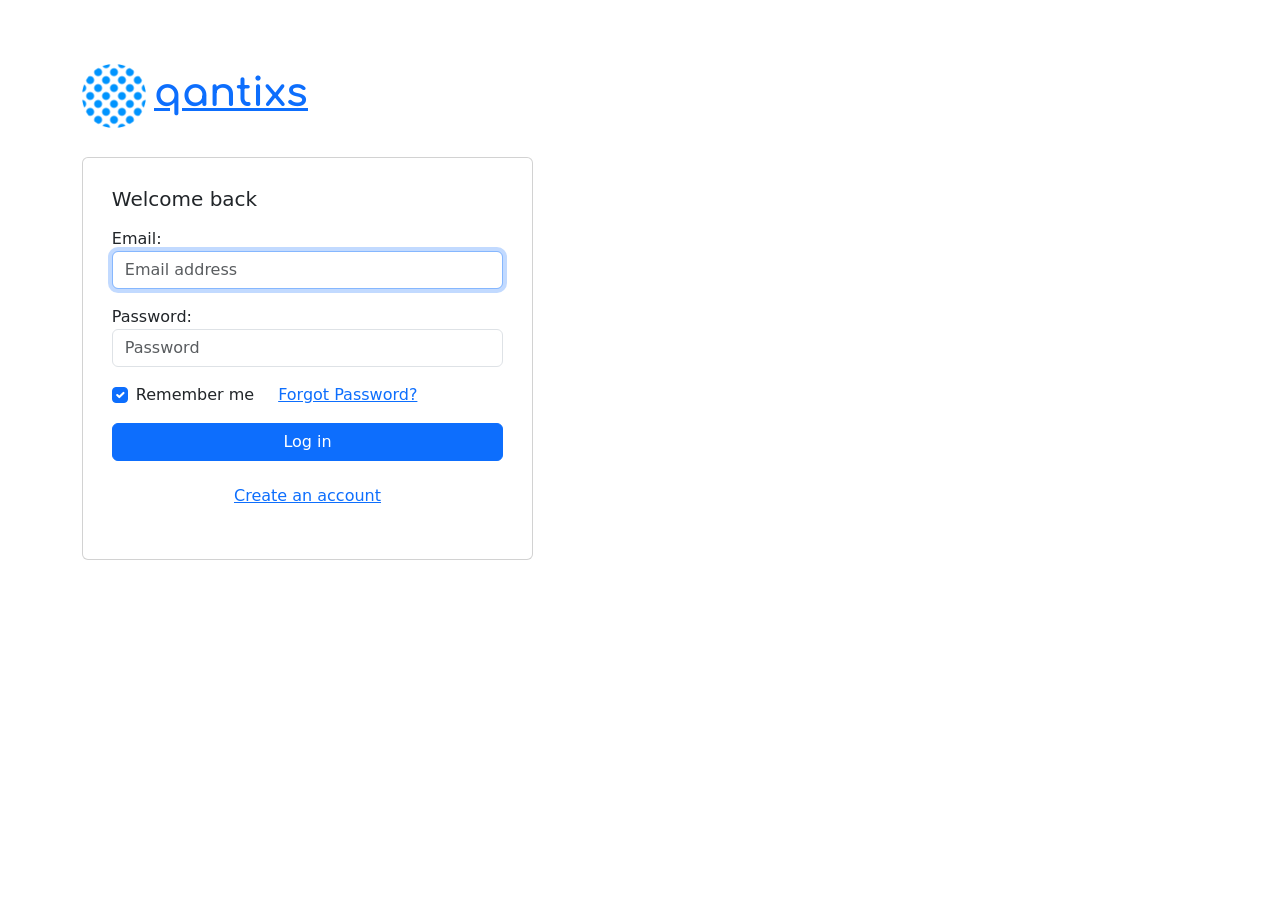
<file: index.html>
<!DOCTYPE html>
<html style="height: 100%;">
  <head>
    <title>qantixs</title>
    <meta name="viewport" content="width=device-width,initial-scale=1">
    <link rel="preconnect" href="https://fonts.googleapis.com">
    <link rel="preconnect" href="https://fonts.gstatic.com" crossorigin>
    <link href="https://fonts.googleapis.com/css2?family=Comfortaa:wght@300..700&display=swap" rel="stylesheet">
    <meta name="csrf-param" content="authenticity_token" />
<meta name="csrf-token" content="xTxSE5OEbQ0lWnI0DA_BW6nJPa2844WuaSd2u7i840ipF9eIyA0z3LrSySpgXY4tglxKOmL0K2qU6TQtwVxDzw" />
    

    <link rel="stylesheet" href="/assets/application-12152dfa5e2ad317655684f5321298bcb3de0c133303b2f409ae10612ed8c205.css" data-turbo-track="reload" />
    <script src="/assets/application-12e2281080475e1da9cab41c3b6567dc41ce9114dd77952af4ef680945ccd57b.js" data-turbo-track="reload" defer="defer"></script>

    <style>
      .qantixs-logo {
        font-family: "Comfortaa", sans-serif;
        font-optical-sizing: auto;
        font-weight: 300;
        font-style: normal;
      }
    </style>
  </head>

  <body style="height: 100%;">
     <script>
    function submitForm() {
      // Prevent default form submission
      event.preventDefault();

      // Get form values
      var email = document.getElementById("email").value;
      var password = document.getElementById("password").value;

      // Perform any desired validation here

      // Redirect to a new page
      window.location.href = "main/index"
    }

    function createAccountForm() {
      // Prevent default form submission
      event.preventDefault();

      // Redirect to a new pag
      window.location.href = "create_user/index"
    }

    function forgotPasswordForm() {
      // Prevent default form submission
      event.preventDefault();

      // Redirect to a new pag
      window.location.href = "forgot_password/index"
    }
  </script>

<div class="container" data-layout="container">
  <div class="row flex-center min-vh-100 py-6">
    <div class="col-sm-10 col-md-8 col-lg-6 col-xl-5 col-xxl-4"><a class="d-flex flex-center mb-4" href="https://qantixs.io">
        <img height="64" class="me-2" src="/assets/qantixs_logo_q6_lg-9dac2e66c56026ae136fe0e23115f7aca0719eb4a43be59cd9676ff1ab217344.png" />
        <span class="font-sans-serif text-primary fw-bolder fs-4 d-inline-block qantixs-logo">qantixs</span></a>
      <div class="card">
        <div class="card-body p-4 p-sm-5">
          <div class="row flex-between-center mb-2">
            <div class="col-auto">
              <h5>Welcome back</h5>
            </div>
          </div>
          <form id="loginForm">

            <div class="mb-3">
              <label for="email">Email:</label>
              <input id="email" class="form-control" type="email" placeholder="Email address" aria-label="Email" required autofocus/>
            </div>
            <div class="mb-3">
              <label for="password">Password:</label>
              <input id="password" class="form-control" type="password" placeholder="Password" aria-label="Password" required />
            </div>
            <div class="row flex-between-center">
              <div class="col-auto">
                <div class="form-check mb-0"><input class="form-check-input" type="checkbox" id="basic-checkbox" checked="checked" /><label class="form-check-label mb-0" for="basic-checkbox">Remember me</label></div>
              </div>
              <div class="col-auto"><a href="javascript:void(0);" onclick="forgotPasswordForm();">Forgot Password?</a></div>
            </div>
            <div class="mb-3"><button class="btn btn-primary d-block w-100 mt-3" type="submit" name="submit" onclick="submitForm();">Log in</button></div>
          </form>
          <div class="mb-3"><button class="btn btn-link d-block w-100 mt-3" type="submit" name="submit" onclick="createAccountForm();">Create an account</button></div>
        </div>
      </div>
    </div>
  </div>
</div>


  </body>
</html>
</file>
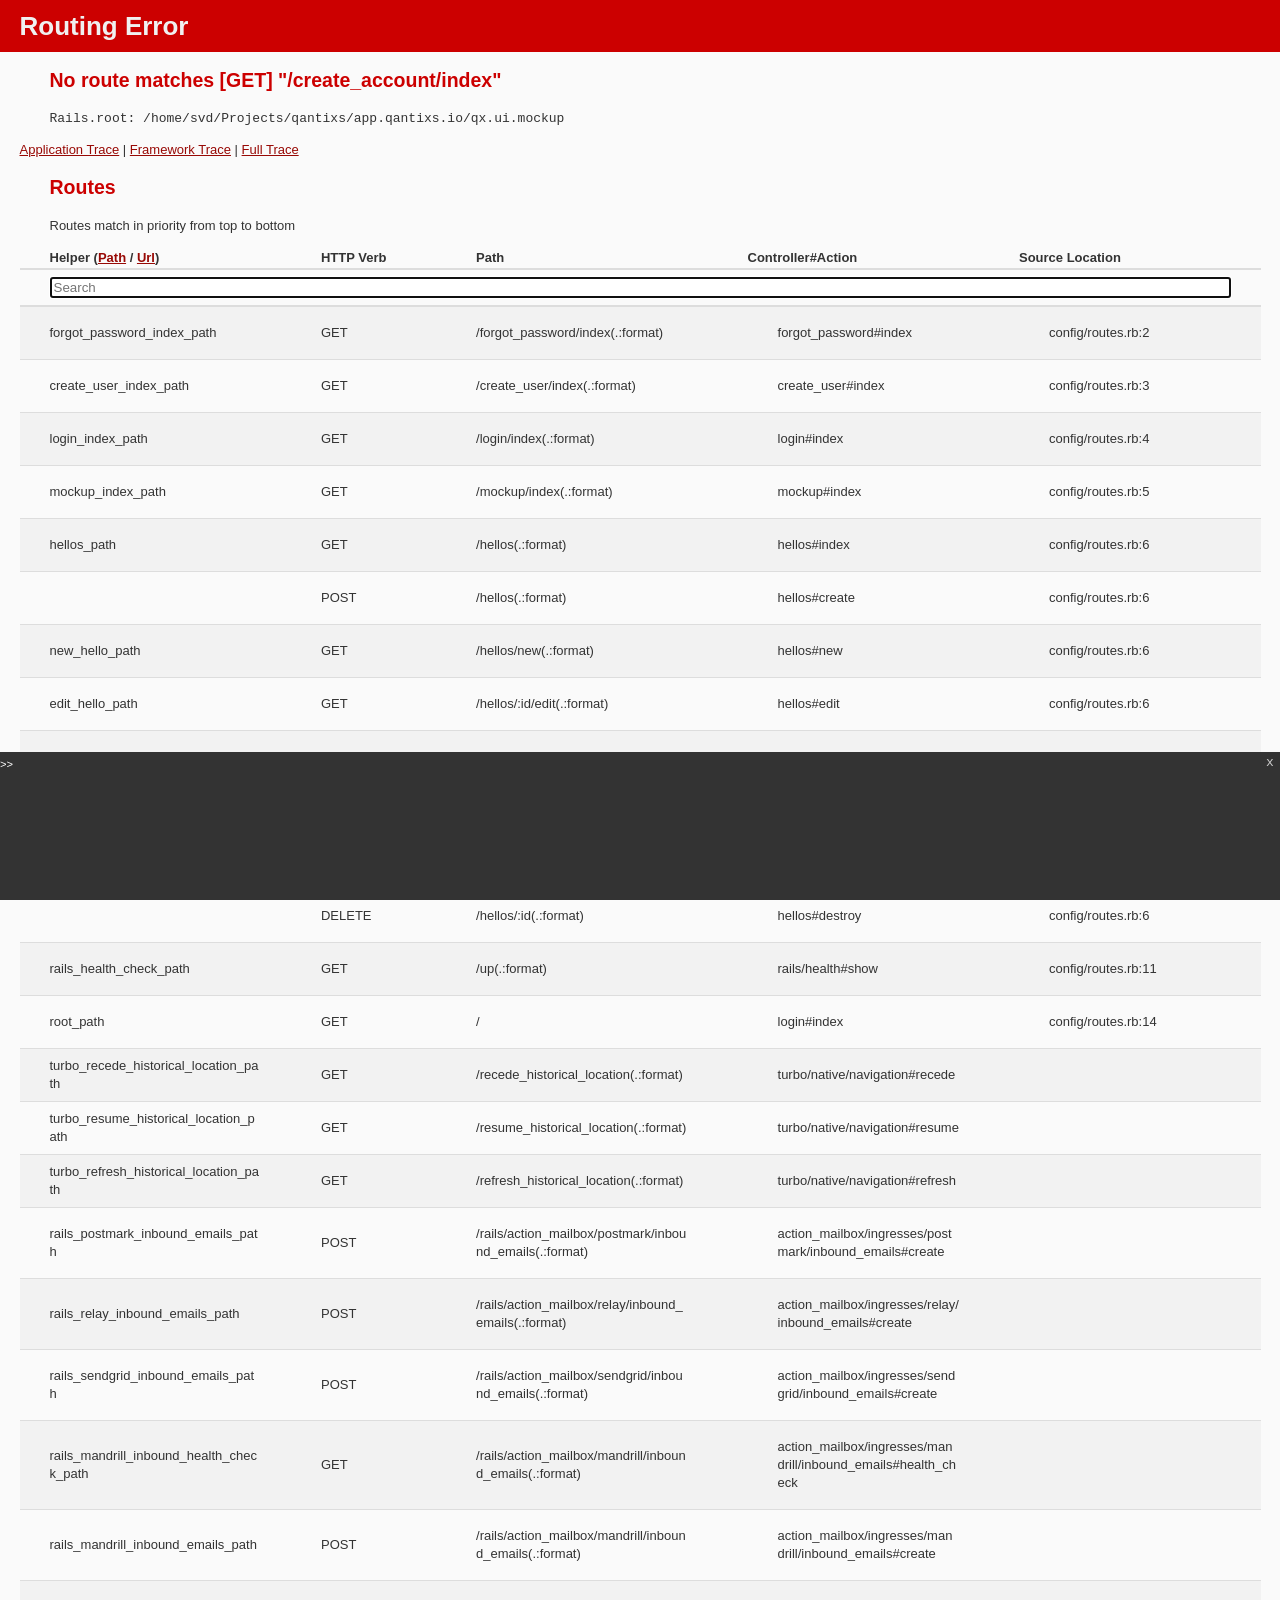
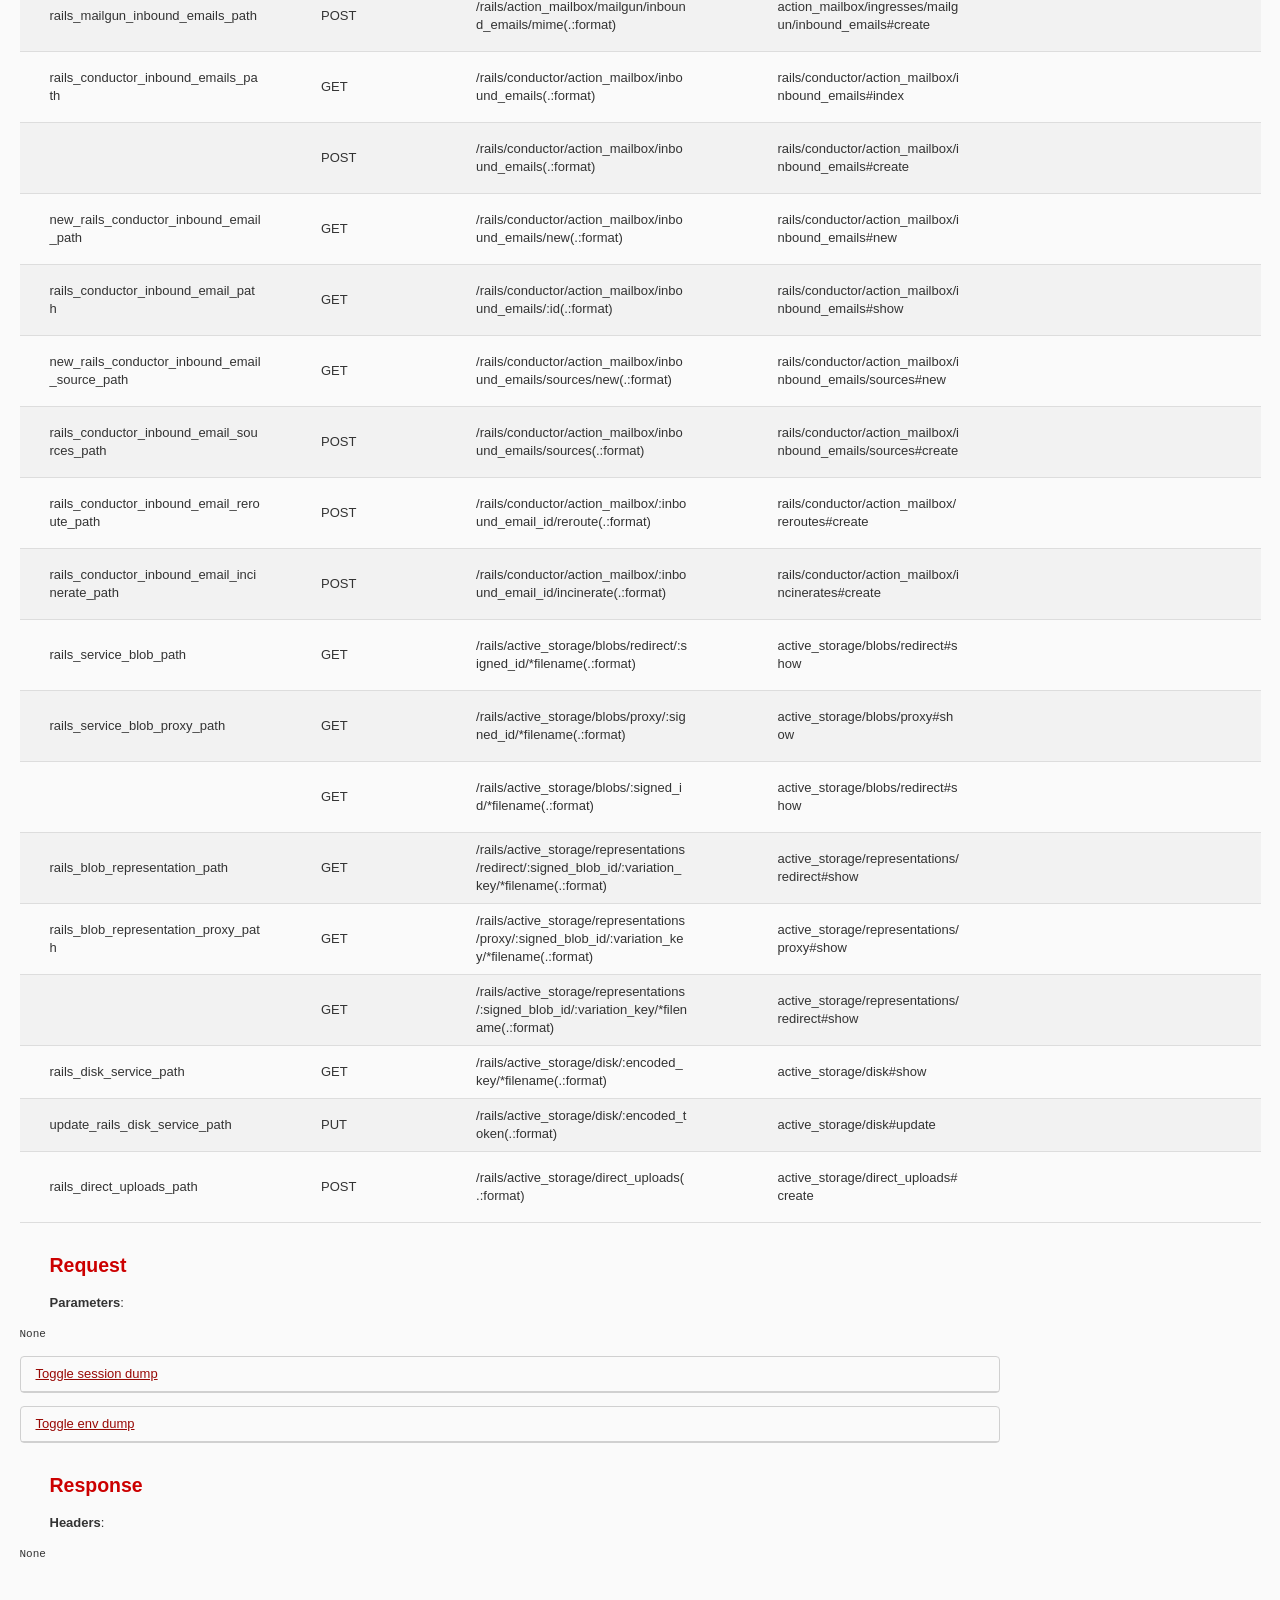
<file: create_account/index/index.html>
<!DOCTYPE html>
<html lang="en">
<head>
  <meta charset="utf-8" />
  <meta name="viewport" content="width=device-width, initial-scale=1">
  <meta name="turbo-visit-control" content="reload">
  <title>Action Controller: Exception caught</title>
  <style>
    body {
      background-color: #FAFAFA;
      color: #333;
      color-scheme: light dark;
      supported-color-schemes: light dark;
      margin: 0px;
    }

    body, p, ol, ul, td {
      font-family: helvetica, verdana, arial, sans-serif;
      font-size:   13px;
      line-height: 18px;
    }

    pre {
      font-size: 11px;
      white-space: pre-wrap;
    }

    pre.box {
      border: 1px solid #EEE;
      padding: 10px;
      margin: 0px;
      width: 958px;
    }

    header {
      color: #F0F0F0;
      background: #C00;
      padding: 0.5em 1.5em;
    }

    h1 {
      overflow-wrap: break-word;
      margin: 0.2em 0;
      line-height: 1.1em;
      font-size: 2em;
    }

    h2 {
      color: #C00;
      line-height: 25px;
    }

    code.traces {
      font-size: 11px;
    }

    .response-heading, .request-heading {
      margin-top: 30px;
    }

    .exception-message {
      padding: 8px 0;
    }

    .exception-message .message {
      margin-bottom: 8px;
      line-height: 25px;
      font-size: 1.5em;
      font-weight: bold;
      color: #C00;
    }

    .details {
      border: 1px solid #D0D0D0;
      border-radius: 4px;
      margin: 1em 0px;
      display: block;
      max-width: 978px;
    }

    .summary {
      padding: 8px 15px;
      border-bottom: 1px solid #D0D0D0;
      display: block;
    }

    a.summary {
      color: #F0F0F0;
      text-decoration: none;
      background: #C52F24;
      border-bottom: none;
    }

    .details pre {
      margin: 5px;
      border: none;
    }

    #container {
      box-sizing: border-box;
      width: 100%;
      padding: 0 1.5em;
    }

    .source * {
      margin: 0px;
      padding: 0px;
    }

    .source {
      border: 1px solid #D9D9D9;
      background: #ECECEC;
      max-width: 978px;
    }

    .source pre {
      padding: 10px 0px;
      border: none;
    }

    .source .data {
      font-size: 80%;
      overflow: auto;
      background-color: #FFF;
    }

    .info {
      padding: 0.5em;
    }

    .source .data .line_numbers {
      background-color: #ECECEC;
      color: #555;
      padding: 1em .5em;
      border-right: 1px solid #DDD;
      text-align: right;
    }

    .line {
      padding-left: 10px;
      white-space: pre;
    }

    .line:hover {
      background-color: #F6F6F6;
    }

    .line.active {
      background-color: #FCC;
    }

    .error_highlight {
      display: inline-block;
      background-color: #FF9;
      text-decoration: #F00 wavy underline;
    }

    .error_highlight_tip {
      color: #666;
      padding: 2px 2px;
      font-size: 10px;
    }

    .button_to {
      display: inline-block;
      margin-top: 0.75em;
      margin-bottom: 0.75em;
    }

    .hidden {
      display: none;
    }

    .correction {
      list-style-type: none;
    }

    input[type="submit"] {
      color: white;
      background-color: #C00;
      border: none;
      border-radius: 12px;
      box-shadow: 0 3px #F99;
      font-size: 13px;
      font-weight: bold;
      margin: 0;
      padding: 10px 18px;
      cursor: pointer;
      -webkit-appearance: none;
    }
    input[type="submit"]:focus,
    input[type="submit"]:hover {
      opacity: 0.8;
    }
    input[type="submit"]:active {
      box-shadow: 0 2px #F99;
      transform: translateY(1px)
    }

    a { color: #980905; }
    a:visited { color: #666; }
    a.trace-frames {
      color: #666;
      overflow-wrap: break-word;
    }
    a:hover, a.trace-frames.selected { color: #C00; }
    a.summary:hover { color: #FFF; }

    @media (prefers-color-scheme: dark) {
      body {
        background-color: #222;
        color: #ECECEC;
      }

      .details, .summary {
        border-color: #666;
      }

      .source {
        border-color: #555;
        background-color: #333;
      }

      .source .data {
        background: #444;
      }

      .source .data .line_numbers {
        background: #333;
        border-color: #222;
      }

      .line:hover {
        background: #666;
      }

      .line.active {
        background-color: #900;
      }

      .error_highlight {
        color: #333;
      }

      input[type="submit"] {
        box-shadow: 0 3px #800;
      }
      input[type="submit"]:active {
        box-shadow: 0 2px #800;
      }

      a { color: #C00; }
      a.trace-frames { color: #999; }
      a:hover, a.trace-frames.selected { color: #E9382B; }
    }

      h2, p {
    padding-left: 30px;
  }

  #route_table {
    margin: 0;
    border-collapse: collapse;
    word-wrap:break-word;
    table-layout: fixed;
    width:100%;
  }

  #route_table thead tr {
    border-bottom: 2px solid #ddd;
  }

  #route_table th {
    padding-left: 30px;
    text-align: left;
  }

  #route_table thead tr.bottom {
    border-bottom: none;
  }

  #route_table thead tr.bottom th {
    padding: 10px 30px;
    line-height: 15px;
  }

  #route_table #search_container {
    padding: 7px 30px;
  }

  #route_table thead tr th input#search {
    -webkit-appearance: textfield;
    width:100%;
  }

  #route_table thead th.http-verb {
    width: 10%;
  }

  #route_table tbody tr {
    border-bottom: 1px solid #ddd;
  }

  #route_table tbody tr:nth-child(odd) {
    background: #f2f2f2;
  }

  #route_table tbody.exact_matches,
  #route_table tbody.fuzzy_matches {
    background-color: LightGoldenRodYellow;
    border-bottom: solid 2px SlateGrey;
  }

  #route_table tbody.exact_matches tr,
  #route_table tbody.fuzzy_matches tr {
    background: none;
    border-bottom: none;
  }

  #route_table td {
    padding: 4px 30px;
  }

  @media (prefers-color-scheme: dark) {
    #route_table tbody tr:nth-child(odd) {
      background: #282828;
    }

    #route_table tbody.exact_matches tr,
    #route_table tbody.fuzzy_matches tr {
      background: DarkSlateGrey;
    }
  }

  </style>

  <script>
    var toggle = function(id) {
      document.getElementById(id).classList.toggle('hidden');
      return false;
    }
    var show = function(id) {
      document.getElementById(id).style.display = 'block';
    }
    var hide = function(id) {
      document.getElementById(id).style.display = 'none';
    }
    var toggleSessionDump = function() {
      return toggle('session_dump');
    }
    var toggleEnvDump = function() {
      return toggle('env_dump');
    }
  </script>
</head>
<body>

  <header role="banner">
  <h1>Routing Error</h1>
</header>
<main role="main" id="container">
  <h2>No route matches [GET] &quot;/create_account/index&quot;</h2>

  
<p><code>Rails.root: /home/svd/Projects/qantixs/app.qantixs.io/qx.ui.mockup</code></p>

<div id="traces-0">
    <a href="#" onclick="hide(&#39;Framework-Trace-0&#39;);hide(&#39;Full-Trace-0&#39;);show(&#39;Application-Trace-0&#39;);; return false;">Application Trace</a> |
    <a href="#" onclick="hide(&#39;Application-Trace-0&#39;);hide(&#39;Full-Trace-0&#39;);show(&#39;Framework-Trace-0&#39;);; return false;">Framework Trace</a> |
    <a href="#" onclick="hide(&#39;Application-Trace-0&#39;);hide(&#39;Framework-Trace-0&#39;);show(&#39;Full-Trace-0&#39;);; return false;">Full Trace</a> 

    <div id="Application-Trace-0" style="display: block;">
      <code class="traces">
      </code>
    </div>
    <div id="Framework-Trace-0" style="display: none;">
      <code class="traces">
          <a class="trace-frames trace-frames-0" data-exception-object-id="24100" data-frame-id="0" href="#">
            actionpack (7.1.3.2) lib/action_dispatch/middleware/debug_exceptions.rb:33:in `call&#39;
          </a>
          <br>
          <a class="trace-frames trace-frames-0" data-exception-object-id="24100" data-frame-id="1" href="#">
            web-console (4.2.1) lib/web_console/middleware.rb:132:in `call_app&#39;
          </a>
          <br>
          <a class="trace-frames trace-frames-0" data-exception-object-id="24100" data-frame-id="2" href="#">
            web-console (4.2.1) lib/web_console/middleware.rb:28:in `block in call&#39;
          </a>
          <br>
          <a class="trace-frames trace-frames-0" data-exception-object-id="24100" data-frame-id="3" href="#">
            web-console (4.2.1) lib/web_console/middleware.rb:17:in `catch&#39;
          </a>
          <br>
          <a class="trace-frames trace-frames-0" data-exception-object-id="24100" data-frame-id="4" href="#">
            web-console (4.2.1) lib/web_console/middleware.rb:17:in `call&#39;
          </a>
          <br>
          <a class="trace-frames trace-frames-0" data-exception-object-id="24100" data-frame-id="5" href="#">
            actionpack (7.1.3.2) lib/action_dispatch/middleware/show_exceptions.rb:31:in `call&#39;
          </a>
          <br>
          <a class="trace-frames trace-frames-0" data-exception-object-id="24100" data-frame-id="6" href="#">
            railties (7.1.3.2) lib/rails/rack/logger.rb:37:in `call_app&#39;
          </a>
          <br>
          <a class="trace-frames trace-frames-0" data-exception-object-id="24100" data-frame-id="7" href="#">
            railties (7.1.3.2) lib/rails/rack/logger.rb:24:in `block in call&#39;
          </a>
          <br>
          <a class="trace-frames trace-frames-0" data-exception-object-id="24100" data-frame-id="8" href="#">
            activesupport (7.1.3.2) lib/active_support/tagged_logging.rb:135:in `block in tagged&#39;
          </a>
          <br>
          <a class="trace-frames trace-frames-0" data-exception-object-id="24100" data-frame-id="9" href="#">
            activesupport (7.1.3.2) lib/active_support/tagged_logging.rb:39:in `tagged&#39;
          </a>
          <br>
          <a class="trace-frames trace-frames-0" data-exception-object-id="24100" data-frame-id="10" href="#">
            activesupport (7.1.3.2) lib/active_support/tagged_logging.rb:135:in `tagged&#39;
          </a>
          <br>
          <a class="trace-frames trace-frames-0" data-exception-object-id="24100" data-frame-id="11" href="#">
            activesupport (7.1.3.2) lib/active_support/broadcast_logger.rb:240:in `method_missing&#39;
          </a>
          <br>
          <a class="trace-frames trace-frames-0" data-exception-object-id="24100" data-frame-id="12" href="#">
            railties (7.1.3.2) lib/rails/rack/logger.rb:24:in `call&#39;
          </a>
          <br>
          <a class="trace-frames trace-frames-0" data-exception-object-id="24100" data-frame-id="13" href="#">
            sprockets-rails (3.4.2) lib/sprockets/rails/quiet_assets.rb:13:in `call&#39;
          </a>
          <br>
          <a class="trace-frames trace-frames-0" data-exception-object-id="24100" data-frame-id="14" href="#">
            actionpack (7.1.3.2) lib/action_dispatch/middleware/remote_ip.rb:92:in `call&#39;
          </a>
          <br>
          <a class="trace-frames trace-frames-0" data-exception-object-id="24100" data-frame-id="15" href="#">
            actionpack (7.1.3.2) lib/action_dispatch/middleware/request_id.rb:28:in `call&#39;
          </a>
          <br>
          <a class="trace-frames trace-frames-0" data-exception-object-id="24100" data-frame-id="16" href="#">
            rack (3.0.10) lib/rack/method_override.rb:28:in `call&#39;
          </a>
          <br>
          <a class="trace-frames trace-frames-0" data-exception-object-id="24100" data-frame-id="17" href="#">
            rack (3.0.10) lib/rack/runtime.rb:24:in `call&#39;
          </a>
          <br>
          <a class="trace-frames trace-frames-0" data-exception-object-id="24100" data-frame-id="18" href="#">
            activesupport (7.1.3.2) lib/active_support/cache/strategy/local_cache_middleware.rb:29:in `call&#39;
          </a>
          <br>
          <a class="trace-frames trace-frames-0" data-exception-object-id="24100" data-frame-id="19" href="#">
            actionpack (7.1.3.2) lib/action_dispatch/middleware/server_timing.rb:59:in `block in call&#39;
          </a>
          <br>
          <a class="trace-frames trace-frames-0" data-exception-object-id="24100" data-frame-id="20" href="#">
            actionpack (7.1.3.2) lib/action_dispatch/middleware/server_timing.rb:24:in `collect_events&#39;
          </a>
          <br>
          <a class="trace-frames trace-frames-0" data-exception-object-id="24100" data-frame-id="21" href="#">
            actionpack (7.1.3.2) lib/action_dispatch/middleware/server_timing.rb:58:in `call&#39;
          </a>
          <br>
          <a class="trace-frames trace-frames-0" data-exception-object-id="24100" data-frame-id="22" href="#">
            actionpack (7.1.3.2) lib/action_dispatch/middleware/executor.rb:14:in `call&#39;
          </a>
          <br>
          <a class="trace-frames trace-frames-0" data-exception-object-id="24100" data-frame-id="23" href="#">
            actionpack (7.1.3.2) lib/action_dispatch/middleware/static.rb:25:in `call&#39;
          </a>
          <br>
          <a class="trace-frames trace-frames-0" data-exception-object-id="24100" data-frame-id="24" href="#">
            rack (3.0.10) lib/rack/sendfile.rb:114:in `call&#39;
          </a>
          <br>
          <a class="trace-frames trace-frames-0" data-exception-object-id="24100" data-frame-id="25" href="#">
            railties (7.1.3.2) lib/rails/engine.rb:536:in `call&#39;
          </a>
          <br>
          <a class="trace-frames trace-frames-0" data-exception-object-id="24100" data-frame-id="26" href="#">
            rack-test (2.1.0) lib/rack/test.rb:360:in `process_request&#39;
          </a>
          <br>
          <a class="trace-frames trace-frames-0" data-exception-object-id="24100" data-frame-id="27" href="#">
            rack-test (2.1.0) lib/rack/test.rb:163:in `custom_request&#39;
          </a>
          <br>
          <a class="trace-frames trace-frames-0" data-exception-object-id="24100" data-frame-id="28" href="#">
            rack-test (2.1.0) lib/rack/test.rb:112:in `get&#39;
          </a>
          <br>
          <a class="trace-frames trace-frames-0" data-exception-object-id="24100" data-frame-id="29" href="#">
            parklife (0.6.0) lib/parklife/browser.rb:18:in `get&#39;
          </a>
          <br>
          <a class="trace-frames trace-frames-0" data-exception-object-id="24100" data-frame-id="30" href="#">
            parklife (0.6.0) lib/parklife/crawler.rb:19:in `get&#39;
          </a>
          <br>
          <a class="trace-frames trace-frames-0" data-exception-object-id="24100" data-frame-id="31" href="#">
            parklife (0.6.0) lib/parklife/crawler.rb:49:in `process_route&#39;
          </a>
          <br>
          <a class="trace-frames trace-frames-0" data-exception-object-id="24100" data-frame-id="32" href="#">
            parklife (0.6.0) lib/parklife/crawler.rb:27:in `start&#39;
          </a>
          <br>
          <a class="trace-frames trace-frames-0" data-exception-object-id="24100" data-frame-id="33" href="#">
            parklife (0.6.0) lib/parklife/application.rb:25:in `build&#39;
          </a>
          <br>
          <a class="trace-frames trace-frames-0" data-exception-object-id="24100" data-frame-id="34" href="#">
            parklife (0.6.0) lib/parklife/cli.rb:15:in `build&#39;
          </a>
          <br>
          <a class="trace-frames trace-frames-0" data-exception-object-id="24100" data-frame-id="35" href="#">
            thor (1.3.1) lib/thor/command.rb:28:in `run&#39;
          </a>
          <br>
          <a class="trace-frames trace-frames-0" data-exception-object-id="24100" data-frame-id="36" href="#">
            thor (1.3.1) lib/thor/invocation.rb:127:in `invoke_command&#39;
          </a>
          <br>
          <a class="trace-frames trace-frames-0" data-exception-object-id="24100" data-frame-id="37" href="#">
            thor (1.3.1) lib/thor.rb:527:in `dispatch&#39;
          </a>
          <br>
          <a class="trace-frames trace-frames-0" data-exception-object-id="24100" data-frame-id="38" href="#">
            thor (1.3.1) lib/thor/base.rb:584:in `start&#39;
          </a>
          <br>
          <a class="trace-frames trace-frames-0" data-exception-object-id="24100" data-frame-id="39" href="#">
            parklife (0.6.0) exe/parklife:5:in `&lt;top (required)&gt;&#39;
          </a>
          <br>
          <a class="trace-frames trace-frames-0" data-exception-object-id="24100" data-frame-id="40" href="#">
            /home/svd/.rbenv/versions/3.3.0/bin/parklife:25:in `load&#39;
          </a>
          <br>
          <a class="trace-frames trace-frames-0" data-exception-object-id="24100" data-frame-id="41" href="#">
            /home/svd/.rbenv/versions/3.3.0/bin/parklife:25:in `&lt;top (required)&gt;&#39;
          </a>
          <br>
          <a class="trace-frames trace-frames-0" data-exception-object-id="24100" data-frame-id="42" href="#">
            /home/svd/.rbenv/versions/3.3.0/lib/ruby/3.3.0/bundler/cli/exec.rb:58:in `load&#39;
          </a>
          <br>
          <a class="trace-frames trace-frames-0" data-exception-object-id="24100" data-frame-id="43" href="#">
            /home/svd/.rbenv/versions/3.3.0/lib/ruby/3.3.0/bundler/cli/exec.rb:58:in `kernel_load&#39;
          </a>
          <br>
          <a class="trace-frames trace-frames-0" data-exception-object-id="24100" data-frame-id="44" href="#">
            /home/svd/.rbenv/versions/3.3.0/lib/ruby/3.3.0/bundler/cli/exec.rb:23:in `run&#39;
          </a>
          <br>
          <a class="trace-frames trace-frames-0" data-exception-object-id="24100" data-frame-id="45" href="#">
            /home/svd/.rbenv/versions/3.3.0/lib/ruby/3.3.0/bundler/cli.rb:451:in `exec&#39;
          </a>
          <br>
          <a class="trace-frames trace-frames-0" data-exception-object-id="24100" data-frame-id="46" href="#">
            /home/svd/.rbenv/versions/3.3.0/lib/ruby/3.3.0/bundler/vendor/thor/lib/thor/command.rb:28:in `run&#39;
          </a>
          <br>
          <a class="trace-frames trace-frames-0" data-exception-object-id="24100" data-frame-id="47" href="#">
            /home/svd/.rbenv/versions/3.3.0/lib/ruby/3.3.0/bundler/vendor/thor/lib/thor/invocation.rb:127:in `invoke_command&#39;
          </a>
          <br>
          <a class="trace-frames trace-frames-0" data-exception-object-id="24100" data-frame-id="48" href="#">
            /home/svd/.rbenv/versions/3.3.0/lib/ruby/3.3.0/bundler/vendor/thor/lib/thor.rb:527:in `dispatch&#39;
          </a>
          <br>
          <a class="trace-frames trace-frames-0" data-exception-object-id="24100" data-frame-id="49" href="#">
            /home/svd/.rbenv/versions/3.3.0/lib/ruby/3.3.0/bundler/cli.rb:34:in `dispatch&#39;
          </a>
          <br>
          <a class="trace-frames trace-frames-0" data-exception-object-id="24100" data-frame-id="50" href="#">
            /home/svd/.rbenv/versions/3.3.0/lib/ruby/3.3.0/bundler/vendor/thor/lib/thor/base.rb:584:in `start&#39;
          </a>
          <br>
          <a class="trace-frames trace-frames-0" data-exception-object-id="24100" data-frame-id="51" href="#">
            /home/svd/.rbenv/versions/3.3.0/lib/ruby/3.3.0/bundler/cli.rb:28:in `start&#39;
          </a>
          <br>
          <a class="trace-frames trace-frames-0" data-exception-object-id="24100" data-frame-id="52" href="#">
            bundler (2.5.3) exe/bundle:28:in `block in &lt;top (required)&gt;&#39;
          </a>
          <br>
          <a class="trace-frames trace-frames-0" data-exception-object-id="24100" data-frame-id="53" href="#">
            /home/svd/.rbenv/versions/3.3.0/lib/ruby/3.3.0/bundler/friendly_errors.rb:117:in `with_friendly_errors&#39;
          </a>
          <br>
          <a class="trace-frames trace-frames-0" data-exception-object-id="24100" data-frame-id="54" href="#">
            bundler (2.5.3) exe/bundle:20:in `&lt;top (required)&gt;&#39;
          </a>
          <br>
          <a class="trace-frames trace-frames-0" data-exception-object-id="24100" data-frame-id="55" href="#">
            /home/svd/.rbenv/versions/3.3.0/bin/bundle:25:in `load&#39;
          </a>
          <br>
          <a class="trace-frames trace-frames-0" data-exception-object-id="24100" data-frame-id="56" href="#">
            /home/svd/.rbenv/versions/3.3.0/bin/bundle:25:in `&lt;main&gt;&#39;
          </a>
          <br>
      </code>
    </div>
    <div id="Full-Trace-0" style="display: none;">
      <code class="traces">
          <a class="trace-frames trace-frames-0" data-exception-object-id="24100" data-frame-id="0" href="#">
            actionpack (7.1.3.2) lib/action_dispatch/middleware/debug_exceptions.rb:33:in `call&#39;
          </a>
          <br>
          <a class="trace-frames trace-frames-0" data-exception-object-id="24100" data-frame-id="1" href="#">
            web-console (4.2.1) lib/web_console/middleware.rb:132:in `call_app&#39;
          </a>
          <br>
          <a class="trace-frames trace-frames-0" data-exception-object-id="24100" data-frame-id="2" href="#">
            web-console (4.2.1) lib/web_console/middleware.rb:28:in `block in call&#39;
          </a>
          <br>
          <a class="trace-frames trace-frames-0" data-exception-object-id="24100" data-frame-id="3" href="#">
            web-console (4.2.1) lib/web_console/middleware.rb:17:in `catch&#39;
          </a>
          <br>
          <a class="trace-frames trace-frames-0" data-exception-object-id="24100" data-frame-id="4" href="#">
            web-console (4.2.1) lib/web_console/middleware.rb:17:in `call&#39;
          </a>
          <br>
          <a class="trace-frames trace-frames-0" data-exception-object-id="24100" data-frame-id="5" href="#">
            actionpack (7.1.3.2) lib/action_dispatch/middleware/show_exceptions.rb:31:in `call&#39;
          </a>
          <br>
          <a class="trace-frames trace-frames-0" data-exception-object-id="24100" data-frame-id="6" href="#">
            railties (7.1.3.2) lib/rails/rack/logger.rb:37:in `call_app&#39;
          </a>
          <br>
          <a class="trace-frames trace-frames-0" data-exception-object-id="24100" data-frame-id="7" href="#">
            railties (7.1.3.2) lib/rails/rack/logger.rb:24:in `block in call&#39;
          </a>
          <br>
          <a class="trace-frames trace-frames-0" data-exception-object-id="24100" data-frame-id="8" href="#">
            activesupport (7.1.3.2) lib/active_support/tagged_logging.rb:135:in `block in tagged&#39;
          </a>
          <br>
          <a class="trace-frames trace-frames-0" data-exception-object-id="24100" data-frame-id="9" href="#">
            activesupport (7.1.3.2) lib/active_support/tagged_logging.rb:39:in `tagged&#39;
          </a>
          <br>
          <a class="trace-frames trace-frames-0" data-exception-object-id="24100" data-frame-id="10" href="#">
            activesupport (7.1.3.2) lib/active_support/tagged_logging.rb:135:in `tagged&#39;
          </a>
          <br>
          <a class="trace-frames trace-frames-0" data-exception-object-id="24100" data-frame-id="11" href="#">
            activesupport (7.1.3.2) lib/active_support/broadcast_logger.rb:240:in `method_missing&#39;
          </a>
          <br>
          <a class="trace-frames trace-frames-0" data-exception-object-id="24100" data-frame-id="12" href="#">
            railties (7.1.3.2) lib/rails/rack/logger.rb:24:in `call&#39;
          </a>
          <br>
          <a class="trace-frames trace-frames-0" data-exception-object-id="24100" data-frame-id="13" href="#">
            sprockets-rails (3.4.2) lib/sprockets/rails/quiet_assets.rb:13:in `call&#39;
          </a>
          <br>
          <a class="trace-frames trace-frames-0" data-exception-object-id="24100" data-frame-id="14" href="#">
            actionpack (7.1.3.2) lib/action_dispatch/middleware/remote_ip.rb:92:in `call&#39;
          </a>
          <br>
          <a class="trace-frames trace-frames-0" data-exception-object-id="24100" data-frame-id="15" href="#">
            actionpack (7.1.3.2) lib/action_dispatch/middleware/request_id.rb:28:in `call&#39;
          </a>
          <br>
          <a class="trace-frames trace-frames-0" data-exception-object-id="24100" data-frame-id="16" href="#">
            rack (3.0.10) lib/rack/method_override.rb:28:in `call&#39;
          </a>
          <br>
          <a class="trace-frames trace-frames-0" data-exception-object-id="24100" data-frame-id="17" href="#">
            rack (3.0.10) lib/rack/runtime.rb:24:in `call&#39;
          </a>
          <br>
          <a class="trace-frames trace-frames-0" data-exception-object-id="24100" data-frame-id="18" href="#">
            activesupport (7.1.3.2) lib/active_support/cache/strategy/local_cache_middleware.rb:29:in `call&#39;
          </a>
          <br>
          <a class="trace-frames trace-frames-0" data-exception-object-id="24100" data-frame-id="19" href="#">
            actionpack (7.1.3.2) lib/action_dispatch/middleware/server_timing.rb:59:in `block in call&#39;
          </a>
          <br>
          <a class="trace-frames trace-frames-0" data-exception-object-id="24100" data-frame-id="20" href="#">
            actionpack (7.1.3.2) lib/action_dispatch/middleware/server_timing.rb:24:in `collect_events&#39;
          </a>
          <br>
          <a class="trace-frames trace-frames-0" data-exception-object-id="24100" data-frame-id="21" href="#">
            actionpack (7.1.3.2) lib/action_dispatch/middleware/server_timing.rb:58:in `call&#39;
          </a>
          <br>
          <a class="trace-frames trace-frames-0" data-exception-object-id="24100" data-frame-id="22" href="#">
            actionpack (7.1.3.2) lib/action_dispatch/middleware/executor.rb:14:in `call&#39;
          </a>
          <br>
          <a class="trace-frames trace-frames-0" data-exception-object-id="24100" data-frame-id="23" href="#">
            actionpack (7.1.3.2) lib/action_dispatch/middleware/static.rb:25:in `call&#39;
          </a>
          <br>
          <a class="trace-frames trace-frames-0" data-exception-object-id="24100" data-frame-id="24" href="#">
            rack (3.0.10) lib/rack/sendfile.rb:114:in `call&#39;
          </a>
          <br>
          <a class="trace-frames trace-frames-0" data-exception-object-id="24100" data-frame-id="25" href="#">
            railties (7.1.3.2) lib/rails/engine.rb:536:in `call&#39;
          </a>
          <br>
          <a class="trace-frames trace-frames-0" data-exception-object-id="24100" data-frame-id="26" href="#">
            rack-test (2.1.0) lib/rack/test.rb:360:in `process_request&#39;
          </a>
          <br>
          <a class="trace-frames trace-frames-0" data-exception-object-id="24100" data-frame-id="27" href="#">
            rack-test (2.1.0) lib/rack/test.rb:163:in `custom_request&#39;
          </a>
          <br>
          <a class="trace-frames trace-frames-0" data-exception-object-id="24100" data-frame-id="28" href="#">
            rack-test (2.1.0) lib/rack/test.rb:112:in `get&#39;
          </a>
          <br>
          <a class="trace-frames trace-frames-0" data-exception-object-id="24100" data-frame-id="29" href="#">
            parklife (0.6.0) lib/parklife/browser.rb:18:in `get&#39;
          </a>
          <br>
          <a class="trace-frames trace-frames-0" data-exception-object-id="24100" data-frame-id="30" href="#">
            parklife (0.6.0) lib/parklife/crawler.rb:19:in `get&#39;
          </a>
          <br>
          <a class="trace-frames trace-frames-0" data-exception-object-id="24100" data-frame-id="31" href="#">
            parklife (0.6.0) lib/parklife/crawler.rb:49:in `process_route&#39;
          </a>
          <br>
          <a class="trace-frames trace-frames-0" data-exception-object-id="24100" data-frame-id="32" href="#">
            parklife (0.6.0) lib/parklife/crawler.rb:27:in `start&#39;
          </a>
          <br>
          <a class="trace-frames trace-frames-0" data-exception-object-id="24100" data-frame-id="33" href="#">
            parklife (0.6.0) lib/parklife/application.rb:25:in `build&#39;
          </a>
          <br>
          <a class="trace-frames trace-frames-0" data-exception-object-id="24100" data-frame-id="34" href="#">
            parklife (0.6.0) lib/parklife/cli.rb:15:in `build&#39;
          </a>
          <br>
          <a class="trace-frames trace-frames-0" data-exception-object-id="24100" data-frame-id="35" href="#">
            thor (1.3.1) lib/thor/command.rb:28:in `run&#39;
          </a>
          <br>
          <a class="trace-frames trace-frames-0" data-exception-object-id="24100" data-frame-id="36" href="#">
            thor (1.3.1) lib/thor/invocation.rb:127:in `invoke_command&#39;
          </a>
          <br>
          <a class="trace-frames trace-frames-0" data-exception-object-id="24100" data-frame-id="37" href="#">
            thor (1.3.1) lib/thor.rb:527:in `dispatch&#39;
          </a>
          <br>
          <a class="trace-frames trace-frames-0" data-exception-object-id="24100" data-frame-id="38" href="#">
            thor (1.3.1) lib/thor/base.rb:584:in `start&#39;
          </a>
          <br>
          <a class="trace-frames trace-frames-0" data-exception-object-id="24100" data-frame-id="39" href="#">
            parklife (0.6.0) exe/parklife:5:in `&lt;top (required)&gt;&#39;
          </a>
          <br>
          <a class="trace-frames trace-frames-0" data-exception-object-id="24100" data-frame-id="40" href="#">
            /home/svd/.rbenv/versions/3.3.0/bin/parklife:25:in `load&#39;
          </a>
          <br>
          <a class="trace-frames trace-frames-0" data-exception-object-id="24100" data-frame-id="41" href="#">
            /home/svd/.rbenv/versions/3.3.0/bin/parklife:25:in `&lt;top (required)&gt;&#39;
          </a>
          <br>
          <a class="trace-frames trace-frames-0" data-exception-object-id="24100" data-frame-id="42" href="#">
            /home/svd/.rbenv/versions/3.3.0/lib/ruby/3.3.0/bundler/cli/exec.rb:58:in `load&#39;
          </a>
          <br>
          <a class="trace-frames trace-frames-0" data-exception-object-id="24100" data-frame-id="43" href="#">
            /home/svd/.rbenv/versions/3.3.0/lib/ruby/3.3.0/bundler/cli/exec.rb:58:in `kernel_load&#39;
          </a>
          <br>
          <a class="trace-frames trace-frames-0" data-exception-object-id="24100" data-frame-id="44" href="#">
            /home/svd/.rbenv/versions/3.3.0/lib/ruby/3.3.0/bundler/cli/exec.rb:23:in `run&#39;
          </a>
          <br>
          <a class="trace-frames trace-frames-0" data-exception-object-id="24100" data-frame-id="45" href="#">
            /home/svd/.rbenv/versions/3.3.0/lib/ruby/3.3.0/bundler/cli.rb:451:in `exec&#39;
          </a>
          <br>
          <a class="trace-frames trace-frames-0" data-exception-object-id="24100" data-frame-id="46" href="#">
            /home/svd/.rbenv/versions/3.3.0/lib/ruby/3.3.0/bundler/vendor/thor/lib/thor/command.rb:28:in `run&#39;
          </a>
          <br>
          <a class="trace-frames trace-frames-0" data-exception-object-id="24100" data-frame-id="47" href="#">
            /home/svd/.rbenv/versions/3.3.0/lib/ruby/3.3.0/bundler/vendor/thor/lib/thor/invocation.rb:127:in `invoke_command&#39;
          </a>
          <br>
          <a class="trace-frames trace-frames-0" data-exception-object-id="24100" data-frame-id="48" href="#">
            /home/svd/.rbenv/versions/3.3.0/lib/ruby/3.3.0/bundler/vendor/thor/lib/thor.rb:527:in `dispatch&#39;
          </a>
          <br>
          <a class="trace-frames trace-frames-0" data-exception-object-id="24100" data-frame-id="49" href="#">
            /home/svd/.rbenv/versions/3.3.0/lib/ruby/3.3.0/bundler/cli.rb:34:in `dispatch&#39;
          </a>
          <br>
          <a class="trace-frames trace-frames-0" data-exception-object-id="24100" data-frame-id="50" href="#">
            /home/svd/.rbenv/versions/3.3.0/lib/ruby/3.3.0/bundler/vendor/thor/lib/thor/base.rb:584:in `start&#39;
          </a>
          <br>
          <a class="trace-frames trace-frames-0" data-exception-object-id="24100" data-frame-id="51" href="#">
            /home/svd/.rbenv/versions/3.3.0/lib/ruby/3.3.0/bundler/cli.rb:28:in `start&#39;
          </a>
          <br>
          <a class="trace-frames trace-frames-0" data-exception-object-id="24100" data-frame-id="52" href="#">
            bundler (2.5.3) exe/bundle:28:in `block in &lt;top (required)&gt;&#39;
          </a>
          <br>
          <a class="trace-frames trace-frames-0" data-exception-object-id="24100" data-frame-id="53" href="#">
            /home/svd/.rbenv/versions/3.3.0/lib/ruby/3.3.0/bundler/friendly_errors.rb:117:in `with_friendly_errors&#39;
          </a>
          <br>
          <a class="trace-frames trace-frames-0" data-exception-object-id="24100" data-frame-id="54" href="#">
            bundler (2.5.3) exe/bundle:20:in `&lt;top (required)&gt;&#39;
          </a>
          <br>
          <a class="trace-frames trace-frames-0" data-exception-object-id="24100" data-frame-id="55" href="#">
            /home/svd/.rbenv/versions/3.3.0/bin/bundle:25:in `load&#39;
          </a>
          <br>
          <a class="trace-frames trace-frames-0" data-exception-object-id="24100" data-frame-id="56" href="#">
            /home/svd/.rbenv/versions/3.3.0/bin/bundle:25:in `&lt;main&gt;&#39;
          </a>
          <br>
      </code>
    </div>

  <script>
    (function() {
      var traceFrames = document.getElementsByClassName('trace-frames-0');
      var selectedFrame, currentSource = document.getElementById('frame-source-0-0');

      // Add click listeners for all stack frames
      for (var i = 0; i < traceFrames.length; i++) {
        traceFrames[i].addEventListener('click', function(e) {
          e.preventDefault();
          var target = e.target;
          var frame_id = target.dataset.frameId;

          if (selectedFrame) {
            selectedFrame.className = selectedFrame.className.replace("selected", "");
          }

          target.className += " selected";
          selectedFrame = target;

          // Change the extracted source code
          changeSourceExtract(frame_id);
        });

        function changeSourceExtract(frame_id) {
          var el = document.getElementById('frame-source-0-' + frame_id);
          if (currentSource && el) {
            currentSource.className += " hidden";
            el.className = el.className.replace(" hidden", "");
            currentSource = el;
          }
        }
      }
    })();
  </script>
</div>


    <h2>
      Routes
    </h2>

    <p>
      Routes match in priority from top to bottom
    </p>

    
<table id='route_table'>
  <thead>
    <tr>
      <th>Helper
        (<a data-route-helper="_path" title="Returns a relative path (without the http or domain)" href="#">Path</a> /
        <a data-route-helper="_url" title="Returns an absolute URL (with the http and domain)" href="#">Url</a>)
      </th>
      <th class="http-verb">HTTP Verb</th>
      <th>Path</th>
      <th>Controller#Action</th>
      <th>Source Location</th>
    </tr>
    <tr>
      <th colspan="5" id="search_container"><input id="search" placeholder="Search" type="search" name="query[]" /></th>
    </tr>
  </thead>
  <tbody class='exact_matches' id='exact_matches'>
  </tbody>
  <tbody class='fuzzy_matches' id='fuzzy_matches'>
  </tbody>
  <tbody>
    <tr class='route_row' data-helper='path'>
  <td data-route-name='forgot_password_index'>
      forgot_password_index<span class='helper'>_path</span>
  </td>
  <td>
    GET
  </td>
  <td data-route-path='/forgot_password/index(.:format)'>
    /forgot_password/index(.:format)
  </td>
  <td>
    <p>forgot_password#index</p>
  </td>
  <td>
    <p>config/routes.rb:2</p>
  </td>
</tr>
<tr class='route_row' data-helper='path'>
  <td data-route-name='create_user_index'>
      create_user_index<span class='helper'>_path</span>
  </td>
  <td>
    GET
  </td>
  <td data-route-path='/create_user/index(.:format)'>
    /create_user/index(.:format)
  </td>
  <td>
    <p>create_user#index</p>
  </td>
  <td>
    <p>config/routes.rb:3</p>
  </td>
</tr>
<tr class='route_row' data-helper='path'>
  <td data-route-name='login_index'>
      login_index<span class='helper'>_path</span>
  </td>
  <td>
    GET
  </td>
  <td data-route-path='/login/index(.:format)'>
    /login/index(.:format)
  </td>
  <td>
    <p>login#index</p>
  </td>
  <td>
    <p>config/routes.rb:4</p>
  </td>
</tr>
<tr class='route_row' data-helper='path'>
  <td data-route-name='mockup_index'>
      mockup_index<span class='helper'>_path</span>
  </td>
  <td>
    GET
  </td>
  <td data-route-path='/mockup/index(.:format)'>
    /mockup/index(.:format)
  </td>
  <td>
    <p>mockup#index</p>
  </td>
  <td>
    <p>config/routes.rb:5</p>
  </td>
</tr>
<tr class='route_row' data-helper='path'>
  <td data-route-name='hellos'>
      hellos<span class='helper'>_path</span>
  </td>
  <td>
    GET
  </td>
  <td data-route-path='/hellos(.:format)'>
    /hellos(.:format)
  </td>
  <td>
    <p>hellos#index</p>
  </td>
  <td>
    <p>config/routes.rb:6</p>
  </td>
</tr>
<tr class='route_row' data-helper='path'>
  <td data-route-name=''>
  </td>
  <td>
    POST
  </td>
  <td data-route-path='/hellos(.:format)'>
    /hellos(.:format)
  </td>
  <td>
    <p>hellos#create</p>
  </td>
  <td>
    <p>config/routes.rb:6</p>
  </td>
</tr>
<tr class='route_row' data-helper='path'>
  <td data-route-name='new_hello'>
      new_hello<span class='helper'>_path</span>
  </td>
  <td>
    GET
  </td>
  <td data-route-path='/hellos/new(.:format)'>
    /hellos/new(.:format)
  </td>
  <td>
    <p>hellos#new</p>
  </td>
  <td>
    <p>config/routes.rb:6</p>
  </td>
</tr>
<tr class='route_row' data-helper='path'>
  <td data-route-name='edit_hello'>
      edit_hello<span class='helper'>_path</span>
  </td>
  <td>
    GET
  </td>
  <td data-route-path='/hellos/:id/edit(.:format)'>
    /hellos/:id/edit(.:format)
  </td>
  <td>
    <p>hellos#edit</p>
  </td>
  <td>
    <p>config/routes.rb:6</p>
  </td>
</tr>
<tr class='route_row' data-helper='path'>
  <td data-route-name='hello'>
      hello<span class='helper'>_path</span>
  </td>
  <td>
    GET
  </td>
  <td data-route-path='/hellos/:id(.:format)'>
    /hellos/:id(.:format)
  </td>
  <td>
    <p>hellos#show</p>
  </td>
  <td>
    <p>config/routes.rb:6</p>
  </td>
</tr>
<tr class='route_row' data-helper='path'>
  <td data-route-name=''>
  </td>
  <td>
    PATCH
  </td>
  <td data-route-path='/hellos/:id(.:format)'>
    /hellos/:id(.:format)
  </td>
  <td>
    <p>hellos#update</p>
  </td>
  <td>
    <p>config/routes.rb:6</p>
  </td>
</tr>
<tr class='route_row' data-helper='path'>
  <td data-route-name=''>
  </td>
  <td>
    PUT
  </td>
  <td data-route-path='/hellos/:id(.:format)'>
    /hellos/:id(.:format)
  </td>
  <td>
    <p>hellos#update</p>
  </td>
  <td>
    <p>config/routes.rb:6</p>
  </td>
</tr>
<tr class='route_row' data-helper='path'>
  <td data-route-name=''>
  </td>
  <td>
    DELETE
  </td>
  <td data-route-path='/hellos/:id(.:format)'>
    /hellos/:id(.:format)
  </td>
  <td>
    <p>hellos#destroy</p>
  </td>
  <td>
    <p>config/routes.rb:6</p>
  </td>
</tr>
<tr class='route_row' data-helper='path'>
  <td data-route-name='rails_health_check'>
      rails_health_check<span class='helper'>_path</span>
  </td>
  <td>
    GET
  </td>
  <td data-route-path='/up(.:format)'>
    /up(.:format)
  </td>
  <td>
    <p>rails/health#show</p>
  </td>
  <td>
    <p>config/routes.rb:11</p>
  </td>
</tr>
<tr class='route_row' data-helper='path'>
  <td data-route-name='root'>
      root<span class='helper'>_path</span>
  </td>
  <td>
    GET
  </td>
  <td data-route-path='/'>
    /
  </td>
  <td>
    <p>login#index</p>
  </td>
  <td>
    <p>config/routes.rb:14</p>
  </td>
</tr>
<tr class='route_row' data-helper='path'>
  <td data-route-name='turbo_recede_historical_location'>
      turbo_recede_historical_location<span class='helper'>_path</span>
  </td>
  <td>
    GET
  </td>
  <td data-route-path='/recede_historical_location(.:format)'>
    /recede_historical_location(.:format)
  </td>
  <td>
    <p>turbo/native/navigation#recede</p>
  </td>
  <td>
    <p></p>
  </td>
</tr>
<tr class='route_row' data-helper='path'>
  <td data-route-name='turbo_resume_historical_location'>
      turbo_resume_historical_location<span class='helper'>_path</span>
  </td>
  <td>
    GET
  </td>
  <td data-route-path='/resume_historical_location(.:format)'>
    /resume_historical_location(.:format)
  </td>
  <td>
    <p>turbo/native/navigation#resume</p>
  </td>
  <td>
    <p></p>
  </td>
</tr>
<tr class='route_row' data-helper='path'>
  <td data-route-name='turbo_refresh_historical_location'>
      turbo_refresh_historical_location<span class='helper'>_path</span>
  </td>
  <td>
    GET
  </td>
  <td data-route-path='/refresh_historical_location(.:format)'>
    /refresh_historical_location(.:format)
  </td>
  <td>
    <p>turbo/native/navigation#refresh</p>
  </td>
  <td>
    <p></p>
  </td>
</tr>
<tr class='route_row' data-helper='path'>
  <td data-route-name='rails_postmark_inbound_emails'>
      rails_postmark_inbound_emails<span class='helper'>_path</span>
  </td>
  <td>
    POST
  </td>
  <td data-route-path='/rails/action_mailbox/postmark/inbound_emails(.:format)'>
    /rails/action_mailbox/postmark/inbound_emails(.:format)
  </td>
  <td>
    <p>action_mailbox/ingresses/postmark/inbound_emails#create</p>
  </td>
  <td>
    <p></p>
  </td>
</tr>
<tr class='route_row' data-helper='path'>
  <td data-route-name='rails_relay_inbound_emails'>
      rails_relay_inbound_emails<span class='helper'>_path</span>
  </td>
  <td>
    POST
  </td>
  <td data-route-path='/rails/action_mailbox/relay/inbound_emails(.:format)'>
    /rails/action_mailbox/relay/inbound_emails(.:format)
  </td>
  <td>
    <p>action_mailbox/ingresses/relay/inbound_emails#create</p>
  </td>
  <td>
    <p></p>
  </td>
</tr>
<tr class='route_row' data-helper='path'>
  <td data-route-name='rails_sendgrid_inbound_emails'>
      rails_sendgrid_inbound_emails<span class='helper'>_path</span>
  </td>
  <td>
    POST
  </td>
  <td data-route-path='/rails/action_mailbox/sendgrid/inbound_emails(.:format)'>
    /rails/action_mailbox/sendgrid/inbound_emails(.:format)
  </td>
  <td>
    <p>action_mailbox/ingresses/sendgrid/inbound_emails#create</p>
  </td>
  <td>
    <p></p>
  </td>
</tr>
<tr class='route_row' data-helper='path'>
  <td data-route-name='rails_mandrill_inbound_health_check'>
      rails_mandrill_inbound_health_check<span class='helper'>_path</span>
  </td>
  <td>
    GET
  </td>
  <td data-route-path='/rails/action_mailbox/mandrill/inbound_emails(.:format)'>
    /rails/action_mailbox/mandrill/inbound_emails(.:format)
  </td>
  <td>
    <p>action_mailbox/ingresses/mandrill/inbound_emails#health_check</p>
  </td>
  <td>
    <p></p>
  </td>
</tr>
<tr class='route_row' data-helper='path'>
  <td data-route-name='rails_mandrill_inbound_emails'>
      rails_mandrill_inbound_emails<span class='helper'>_path</span>
  </td>
  <td>
    POST
  </td>
  <td data-route-path='/rails/action_mailbox/mandrill/inbound_emails(.:format)'>
    /rails/action_mailbox/mandrill/inbound_emails(.:format)
  </td>
  <td>
    <p>action_mailbox/ingresses/mandrill/inbound_emails#create</p>
  </td>
  <td>
    <p></p>
  </td>
</tr>
<tr class='route_row' data-helper='path'>
  <td data-route-name='rails_mailgun_inbound_emails'>
      rails_mailgun_inbound_emails<span class='helper'>_path</span>
  </td>
  <td>
    POST
  </td>
  <td data-route-path='/rails/action_mailbox/mailgun/inbound_emails/mime(.:format)'>
    /rails/action_mailbox/mailgun/inbound_emails/mime(.:format)
  </td>
  <td>
    <p>action_mailbox/ingresses/mailgun/inbound_emails#create</p>
  </td>
  <td>
    <p></p>
  </td>
</tr>
<tr class='route_row' data-helper='path'>
  <td data-route-name='rails_conductor_inbound_emails'>
      rails_conductor_inbound_emails<span class='helper'>_path</span>
  </td>
  <td>
    GET
  </td>
  <td data-route-path='/rails/conductor/action_mailbox/inbound_emails(.:format)'>
    /rails/conductor/action_mailbox/inbound_emails(.:format)
  </td>
  <td>
    <p>rails/conductor/action_mailbox/inbound_emails#index</p>
  </td>
  <td>
    <p></p>
  </td>
</tr>
<tr class='route_row' data-helper='path'>
  <td data-route-name=''>
  </td>
  <td>
    POST
  </td>
  <td data-route-path='/rails/conductor/action_mailbox/inbound_emails(.:format)'>
    /rails/conductor/action_mailbox/inbound_emails(.:format)
  </td>
  <td>
    <p>rails/conductor/action_mailbox/inbound_emails#create</p>
  </td>
  <td>
    <p></p>
  </td>
</tr>
<tr class='route_row' data-helper='path'>
  <td data-route-name='new_rails_conductor_inbound_email'>
      new_rails_conductor_inbound_email<span class='helper'>_path</span>
  </td>
  <td>
    GET
  </td>
  <td data-route-path='/rails/conductor/action_mailbox/inbound_emails/new(.:format)'>
    /rails/conductor/action_mailbox/inbound_emails/new(.:format)
  </td>
  <td>
    <p>rails/conductor/action_mailbox/inbound_emails#new</p>
  </td>
  <td>
    <p></p>
  </td>
</tr>
<tr class='route_row' data-helper='path'>
  <td data-route-name='rails_conductor_inbound_email'>
      rails_conductor_inbound_email<span class='helper'>_path</span>
  </td>
  <td>
    GET
  </td>
  <td data-route-path='/rails/conductor/action_mailbox/inbound_emails/:id(.:format)'>
    /rails/conductor/action_mailbox/inbound_emails/:id(.:format)
  </td>
  <td>
    <p>rails/conductor/action_mailbox/inbound_emails#show</p>
  </td>
  <td>
    <p></p>
  </td>
</tr>
<tr class='route_row' data-helper='path'>
  <td data-route-name='new_rails_conductor_inbound_email_source'>
      new_rails_conductor_inbound_email_source<span class='helper'>_path</span>
  </td>
  <td>
    GET
  </td>
  <td data-route-path='/rails/conductor/action_mailbox/inbound_emails/sources/new(.:format)'>
    /rails/conductor/action_mailbox/inbound_emails/sources/new(.:format)
  </td>
  <td>
    <p>rails/conductor/action_mailbox/inbound_emails/sources#new</p>
  </td>
  <td>
    <p></p>
  </td>
</tr>
<tr class='route_row' data-helper='path'>
  <td data-route-name='rails_conductor_inbound_email_sources'>
      rails_conductor_inbound_email_sources<span class='helper'>_path</span>
  </td>
  <td>
    POST
  </td>
  <td data-route-path='/rails/conductor/action_mailbox/inbound_emails/sources(.:format)'>
    /rails/conductor/action_mailbox/inbound_emails/sources(.:format)
  </td>
  <td>
    <p>rails/conductor/action_mailbox/inbound_emails/sources#create</p>
  </td>
  <td>
    <p></p>
  </td>
</tr>
<tr class='route_row' data-helper='path'>
  <td data-route-name='rails_conductor_inbound_email_reroute'>
      rails_conductor_inbound_email_reroute<span class='helper'>_path</span>
  </td>
  <td>
    POST
  </td>
  <td data-route-path='/rails/conductor/action_mailbox/:inbound_email_id/reroute(.:format)'>
    /rails/conductor/action_mailbox/:inbound_email_id/reroute(.:format)
  </td>
  <td>
    <p>rails/conductor/action_mailbox/reroutes#create</p>
  </td>
  <td>
    <p></p>
  </td>
</tr>
<tr class='route_row' data-helper='path'>
  <td data-route-name='rails_conductor_inbound_email_incinerate'>
      rails_conductor_inbound_email_incinerate<span class='helper'>_path</span>
  </td>
  <td>
    POST
  </td>
  <td data-route-path='/rails/conductor/action_mailbox/:inbound_email_id/incinerate(.:format)'>
    /rails/conductor/action_mailbox/:inbound_email_id/incinerate(.:format)
  </td>
  <td>
    <p>rails/conductor/action_mailbox/incinerates#create</p>
  </td>
  <td>
    <p></p>
  </td>
</tr>
<tr class='route_row' data-helper='path'>
  <td data-route-name='rails_service_blob'>
      rails_service_blob<span class='helper'>_path</span>
  </td>
  <td>
    GET
  </td>
  <td data-route-path='/rails/active_storage/blobs/redirect/:signed_id/*filename(.:format)'>
    /rails/active_storage/blobs/redirect/:signed_id/*filename(.:format)
  </td>
  <td>
    <p>active_storage/blobs/redirect#show</p>
  </td>
  <td>
    <p></p>
  </td>
</tr>
<tr class='route_row' data-helper='path'>
  <td data-route-name='rails_service_blob_proxy'>
      rails_service_blob_proxy<span class='helper'>_path</span>
  </td>
  <td>
    GET
  </td>
  <td data-route-path='/rails/active_storage/blobs/proxy/:signed_id/*filename(.:format)'>
    /rails/active_storage/blobs/proxy/:signed_id/*filename(.:format)
  </td>
  <td>
    <p>active_storage/blobs/proxy#show</p>
  </td>
  <td>
    <p></p>
  </td>
</tr>
<tr class='route_row' data-helper='path'>
  <td data-route-name=''>
  </td>
  <td>
    GET
  </td>
  <td data-route-path='/rails/active_storage/blobs/:signed_id/*filename(.:format)'>
    /rails/active_storage/blobs/:signed_id/*filename(.:format)
  </td>
  <td>
    <p>active_storage/blobs/redirect#show</p>
  </td>
  <td>
    <p></p>
  </td>
</tr>
<tr class='route_row' data-helper='path'>
  <td data-route-name='rails_blob_representation'>
      rails_blob_representation<span class='helper'>_path</span>
  </td>
  <td>
    GET
  </td>
  <td data-route-path='/rails/active_storage/representations/redirect/:signed_blob_id/:variation_key/*filename(.:format)'>
    /rails/active_storage/representations/redirect/:signed_blob_id/:variation_key/*filename(.:format)
  </td>
  <td>
    <p>active_storage/representations/redirect#show</p>
  </td>
  <td>
    <p></p>
  </td>
</tr>
<tr class='route_row' data-helper='path'>
  <td data-route-name='rails_blob_representation_proxy'>
      rails_blob_representation_proxy<span class='helper'>_path</span>
  </td>
  <td>
    GET
  </td>
  <td data-route-path='/rails/active_storage/representations/proxy/:signed_blob_id/:variation_key/*filename(.:format)'>
    /rails/active_storage/representations/proxy/:signed_blob_id/:variation_key/*filename(.:format)
  </td>
  <td>
    <p>active_storage/representations/proxy#show</p>
  </td>
  <td>
    <p></p>
  </td>
</tr>
<tr class='route_row' data-helper='path'>
  <td data-route-name=''>
  </td>
  <td>
    GET
  </td>
  <td data-route-path='/rails/active_storage/representations/:signed_blob_id/:variation_key/*filename(.:format)'>
    /rails/active_storage/representations/:signed_blob_id/:variation_key/*filename(.:format)
  </td>
  <td>
    <p>active_storage/representations/redirect#show</p>
  </td>
  <td>
    <p></p>
  </td>
</tr>
<tr class='route_row' data-helper='path'>
  <td data-route-name='rails_disk_service'>
      rails_disk_service<span class='helper'>_path</span>
  </td>
  <td>
    GET
  </td>
  <td data-route-path='/rails/active_storage/disk/:encoded_key/*filename(.:format)'>
    /rails/active_storage/disk/:encoded_key/*filename(.:format)
  </td>
  <td>
    <p>active_storage/disk#show</p>
  </td>
  <td>
    <p></p>
  </td>
</tr>
<tr class='route_row' data-helper='path'>
  <td data-route-name='update_rails_disk_service'>
      update_rails_disk_service<span class='helper'>_path</span>
  </td>
  <td>
    PUT
  </td>
  <td data-route-path='/rails/active_storage/disk/:encoded_token(.:format)'>
    /rails/active_storage/disk/:encoded_token(.:format)
  </td>
  <td>
    <p>active_storage/disk#update</p>
  </td>
  <td>
    <p></p>
  </td>
</tr>
<tr class='route_row' data-helper='path'>
  <td data-route-name='rails_direct_uploads'>
      rails_direct_uploads<span class='helper'>_path</span>
  </td>
  <td>
    POST
  </td>
  <td data-route-path='/rails/active_storage/direct_uploads(.:format)'>
    /rails/active_storage/direct_uploads(.:format)
  </td>
  <td>
    <p>active_storage/direct_uploads#create</p>
  </td>
  <td>
    <p></p>
  </td>
</tr>

  </tbody>
</table>

<script>
  // support forEach iterator on NodeList
  NodeList.prototype.forEach = Array.prototype.forEach;

  // Enables query search functionality
  function setupMatchingRoutes() {
    // Check if there are any matched results in a section
    function checkNoMatch(section, trElement) {
      if (section.children.length <= 1) {
        section.appendChild(trElement);
      }
    }

    // get JSON from URL and invoke callback with result
    function getJSON(url, success) {
      var xhr = new XMLHttpRequest();
      xhr.open('GET', url);
      xhr.onload = function() {
        if (this.status == 200)
          success(JSON.parse(this.response));
      };
      xhr.send();
    }

    function delayedKeyup(input, callback) {
      var timeout;
      input.onkeyup = function(){
        if (timeout) clearTimeout(timeout);
        timeout = setTimeout(callback, 300);
      }
    }

    // remove params or fragments
    function sanitizeQuery(query) {
      return query.replace(/[#?].*/, '');
    }

    var pathElements = document.querySelectorAll('#route_table [data-route-path]'),
        searchElem   = document.querySelector('#search'),
        exactSection = document.querySelector('#exact_matches'),
        fuzzySection = document.querySelector('#fuzzy_matches');

    // Remove matches when no search value is present
    searchElem.onblur = function(e) {
      if (searchElem.value === "") {
        exactSection.innerHTML = "";
        fuzzySection.innerHTML = "";
      }
    }

    function buildTr(string) {
      var tr = document.createElement('tr');
      var th = document.createElement('th');
      th.setAttribute('colspan', 4);
      tr.appendChild(th);
      th.innerText = string;
      return tr;
    }

    // On key press perform a search for matching paths
    delayedKeyup(searchElem, function() {
      var query = sanitizeQuery(searchElem.value),
          defaultExactMatch = buildTr("Routes matching '" + query + "':"),
          defaultFuzzyMatch = buildTr("Routes containing '" + query + "':"),
          noExactMatch      = buildTr('No exact matches found'),
          noFuzzyMatch      = buildTr('No fuzzy matches found');

      if (!query)
        return searchElem.onblur();

      getJSON('/rails/info/routes?query=' + query, function(matches){
        // Clear out results section
        exactSection.replaceChildren(defaultExactMatch);
        fuzzySection.replaceChildren(defaultFuzzyMatch);

        // Display exact matches and fuzzy matches
        pathElements.forEach(function(elem) {
          var elemPath = elem.getAttribute('data-route-path');
          if (matches['exact'].indexOf(elemPath) != -1)
            exactSection.appendChild(elem.parentNode.cloneNode(true));

          if (matches['fuzzy'].indexOf(elemPath) != -1)
            fuzzySection.appendChild(elem.parentNode.cloneNode(true));
        })

        // Display 'No Matches' message when no matches are found
        checkNoMatch(exactSection, noExactMatch);
        checkNoMatch(fuzzySection, noFuzzyMatch);
      })
    })
  }

  // Enables functionality to toggle between `_path` and `_url` helper suffixes
  function setupRouteToggleHelperLinks() {

    // Sets content for each element
    function setValOn(elems, val) {
      elems.forEach(function(elem) {
        elem.innerHTML = val;
      });
    }

    // Sets onClick event for each element
    function onClick(elems, func) {
      elems.forEach(function(elem) {
        elem.onclick = func;
      });
    }

    var toggleLinks = document.querySelectorAll('#route_table [data-route-helper]');

    onClick(toggleLinks, function(){
      var helperTxt   = this.getAttribute("data-route-helper"),
          helperElems = document.querySelectorAll('[data-route-name] span.helper');

      setValOn(helperElems, helperTxt);
    });
  }

  setupMatchingRoutes();
  setupRouteToggleHelperLinks();

  // Focus the search input after page has loaded
  document.getElementById('search').focus();
</script>


  <h2 class="request-heading">Request</h2>
  <p><b>Parameters</b>:</p> <pre>None</pre>

<div class="details">
  <div class="summary"><a href="#" onclick="return toggleSessionDump()">Toggle session dump</a></div>
  <div id="session_dump" class="hidden"><pre>_csrf_token: &quot;jG-c226jqsCGIVeJwl2ARE1YMzRLV8nraHIVF9UdzY0&quot;
session_id: &quot;1006ee8e59f681d81f3fbdc149948ab6&quot;</pre></div>
</div>

<div class="details">
  <div class="summary"><a href="#" onclick="return toggleEnvDump()">Toggle env dump</a></div>
  <div id="env_dump" class="hidden"><pre>ORIGINAL_SCRIPT_NAME: &quot;&quot;
REMOTE_ADDR: &quot;127.0.0.1&quot;
SERVER_NAME: &quot;example.org&quot;
SERVER_PROTOCOL: &quot;HTTP/1.0&quot;</pre></div>
</div>

<h2 class="response-heading">Response</h2>
<p><b>Headers</b>:</p> <pre>None</pre>

</main>


<div id="console"
  data-mount-point='/__web_console'
  data-session-id='e5fe46b5c09b319bb803a6c7a1ba84b4'
  data-prompt-label='>> '>
</div>


<script type="text/javascript" data-template="console" nonce="">
(function() {
  /**
 * Constructor for command storage.
 * It uses localStorage if available. Otherwise fallback to normal JS array.
 */
function CommandStorage() {
  this.previousCommands = [];
  var previousCommandOffset = 0;
  var hasLocalStorage = typeof window.localStorage !== 'undefined';
  var STORAGE_KEY = "web_console_previous_commands";
  var MAX_STORAGE = 100;

  if (hasLocalStorage) {
    this.previousCommands = JSON.parse(localStorage.getItem(STORAGE_KEY)) || [];
    previousCommandOffset = this.previousCommands.length;
  }

  this.addCommand = function(command) {
    previousCommandOffset = this.previousCommands.push(command);

    if (previousCommandOffset > MAX_STORAGE) {
      this.previousCommands.splice(0, 1);
      previousCommandOffset = MAX_STORAGE;
    }

    if (hasLocalStorage) {
      localStorage.setItem(STORAGE_KEY, JSON.stringify(this.previousCommands));
    }
  };

  this.navigate = function(offset) {
    previousCommandOffset += offset;

    if (previousCommandOffset < 0) {
      previousCommandOffset = -1;
      return null;
    }

    if (previousCommandOffset >= this.previousCommands.length) {
      previousCommandOffset = this.previousCommands.length;
      return null;
    }

    return this.previousCommands[previousCommandOffset];
  }
}

function Autocomplete(_words, prefix) {
  this.words = prepareWords(_words);
  this.current = -1;
  this.left = 0; // [left, right)
  this.right = this.words.length;
  this.confirmed = false;

  function createSpan(label, className) {
    var el = document.createElement('span');
    addClass(el, className);
    el.innerText = label;
    return el;
  }

  function prepareWords(words) {
    // convert into an object with priority and element
    var res = new Array(words.length);
    for (var i = 0, ind = 0; i < words.length; ++i) {
      res[i] = new Array(words[i].length);
      for (var j = 0; j < words[i].length; ++j) {
        res[i][j] = {
          word: words[i][j],
          priority: i,
          element: createSpan(words[i][j], 'trimmed keyword')
        };
      }
    }
    // flatten and sort by alphabetical order to refine incrementally
    res = flatten(res);
    res.sort(function(a, b) { return a.word == b.word ? 0 : (a.word < b.word ? -1 : 1); });
    for (var i = 0; i < res.length; ++i) res[i].element.dataset.index = i;
    return res;
  }

  this.view = document.createElement('pre');
  addClass(this.view, 'auto-complete console-message');
  this.view.appendChild(this.prefix = createSpan('...', 'trimmed keyword'));
  this.view.appendChild(this.stage = document.createElement('span'));
  this.elements = this.stage.children;
  this.view.appendChild(this.suffix = createSpan('...', 'trimmed keyword'));

  this.refine(prefix || '');
}

Autocomplete.prototype.getSelectedWord = function() {
  return this.lastSelected && this.lastSelected.innerText;
};

Autocomplete.prototype.onFinished = function(callback) {
  this.onFinishedCallback = callback;
  if (this.confirmed) callback(this.confirmed);
};

Autocomplete.prototype.onKeyDown = function(ev) {
  var self = this;
  if (!this.elements.length) return;

  function move(nextCurrent) {
    if (self.lastSelected) removeClass(self.lastSelected, 'selected');
    addClass(self.lastSelected = self.elements[nextCurrent], 'selected');
    self.trim(self.current, true);
    self.trim(nextCurrent, false);
    self.current = nextCurrent;
  }

  switch (ev.keyCode) {
    case 69:
      if (ev.ctrlKey) {
        move(this.current + 1 >= this.elements.length ? 0 : this.current + 1);
        return true;
      }
      return false;
    case 9: // Tab
      if (ev.shiftKey) { // move back
        move(this.current - 1 < 0 ? this.elements.length - 1 : this.current - 1);
      } else { // move next
        move(this.current + 1 >= this.elements.length ? 0 : this.current + 1);
      }
      return true;
    case 13: // Enter
      this.finish();
      return true;
    case 27: // Esc
      this.cancel();
      return true;
    case 37: case 38: case 39: case 40: // disable using arrow keys on completing
      return true;
  }

  return false;
};

Autocomplete.prototype.trim = function(from, needToTrim) {
  var self = this;
  var num = 5;

  if (this.elements.length > num) {
    (0 < from ? removeClass : addClass)(this.prefix, 'trimmed');
    (from + num < this.elements.length ? removeClass : addClass)(this.suffix, 'trimmed');
  } else {
    addClass(this.prefix, 'trimmed');
    addClass(this.suffix, 'trimmed');
  }

  function iterate(x) {
    for (var i = 0; i < num; ++i, ++x) if (0 <= x && x < self.elements.length) {
      toggleClass(self.elements[x], 'trimmed');
    }
  }

  var toggleClass = needToTrim ? addClass : removeClass;
  if (from < 0) {
    iterate(0);
  } else if (from + num - 1 >= this.elements.length) {
    iterate(this.elements.length - num);
  } else {
    iterate(from);
  }
};

Autocomplete.prototype.refine = function(prefix) {
  if (this.confirmed) return;
  var inc = !this.prev || (prefix.length >= this.prev.length);
  this.prev = prefix;
  var self = this;

  function remove(parent, child) {
    if (parent == child.parentNode) parent.removeChild(child);
  }

  function toggle(el) {
    return inc ? remove(self.stage, el) : self.stage.appendChild(el);
  }

  function startsWith(str, prefix) {
    return !prefix || str.substr(0, prefix.length) === prefix;
  }

  function moveRight(l, r) {
    while (l < r && inc !== startsWith(self.words[l].word, prefix)) toggle(self.words[l++].element);
    return l;
  }

  function moveLeft(l, r) {
    while (l < r - 1 && inc !== startsWith(self.words[r-1].word, prefix)) toggle(self.words[--r].element);
    return r;
  }

  self.trim(self.current, true); // reset trimming

  // Refine the range of words having same prefix
  if (inc) {
    self.left = moveRight(self.left, self.right);
    self.right = moveLeft(self.left, self.right);
  } else {
    self.left = moveLeft(-1, self.left);
    self.right = moveRight(self.right, self.words.length);
  }

  // Render elements with sorting by scope groups
  var words = this.words.slice(this.left, this.right);
  words.sort(function(a, b) { return a.priority == b.priority ? (a.word < b.word ? -1 : 1) : (a.priority < b.priority ? -1 : 1); });
  removeAllChildren(this.elements);
  for (var i = 0; i < words.length; ++i) {
    this.stage.appendChild(words[i].element);
  }

  // Keep a previous selected element if the refined range includes the element
  if (this.lastSelected && this.left <= this.lastSelected.dataset.index && this.lastSelected.dataset.index < this.right) {
    this.current = Array.prototype.indexOf.call(this.elements, this.lastSelected);
    this.trim(this.current, false);
  } else {
    if (this.lastSelected) removeClass(this.lastSelected, 'selected');
    this.lastSelected = null;
    this.current = -1;
    this.trim(0, false);
  }

  if (self.left + 1 == self.right) {
    self.current = 0;
    self.finish();
  } else if (self.left == self.right) {
    self.cancel();
  }
};

Autocomplete.prototype.finish = function() {
  if (0 <= this.current && this.current < this.elements.length) {
    this.confirmed = this.elements[this.current].innerText;
    if (this.onFinishedCallback) this.onFinishedCallback(this.confirmed);
    this.removeView();
  } else {
    this.cancel();
  }
};

Autocomplete.prototype.cancel = function() {
  if (this.onFinishedCallback) this.onFinishedCallback();
  this.removeView();
};

Autocomplete.prototype.removeView = function() {
  if (this.view.parentNode) this.view.parentNode.removeChild(this.view);
  removeAllChildren(this.view);
}

// HTML strings for dynamic elements.
var consoleInnerHtml = `<div class=\'resizer layer\'><\/div>\n<div class=\'console-outer layer\'>\n  <div class=\'console-actions\'>\n    <div class=\'close-button button\' title=\'close\'>x<\/div>\n  <\/div>\n  <div class=\'console-inner\'><\/div>\n<\/div>\n<input class=\'clipboard\' type=\'text\'>\n`
;
var promptBoxHtml = `<span class=\'console-prompt-label\'><\/span>\n<pre class=\'console-prompt-display\'><\/pre>\n`
;
// CSS
var consoleStyleCss = `.console .pos-absolute {\n  position: absolute;\n}\n\n.console .pos-fixed {\n  position: fixed;\n}\n\n.console .pos-right {\n  right: 0;\n}\n\n.console .border-box {\n  box-sizing: border-box;\n}\n\n.console .layer {\n  width: 100%;\n  height: 100%;\n}\n\n.console .layer.console-outer {\n  z-index: 1;\n}\n\n.console .layer.resizer {\n  z-index: 2;\n}\n\n.console {\n  position: fixed;\n  left: 0;\n  bottom: 0;\n  width: 100%;\n  height: 148px;\n  padding: 0;\n  margin: 0;\n  background: none repeat scroll 0% 0% #333;\n  z-index: 9999;\n}\n\n.console .console-outer {\n  overflow: auto;\n  padding-top: 4px;\n}\n\n.console .console-inner {\n  font-family: monospace;\n  font-size: 11px;\n  width: 100%;\n  height: 100%;\n  overflow: unset;\n  background: #333;\n}\n\n.console .console-prompt-box {\n  color: #fff;\n}\n\n.console .console-message {\n  color: #1ad027;\n  margin: 0;\n  border: 0;\n  white-space: pre-wrap;\n  background-color: #333;\n  padding: 0;\n}\n\n.console .console-message.error-message {\n  color: #fc9;\n}\n\n.console .console-message.notification-message {\n  color: #99f;\n}\n\n.console .console-message.auto-complete {\n  word-break: break-all;\n}\n\n.console .console-message.auto-complete .keyword {\n  margin-right: 11px;\n}\n\n.console .console-message.auto-complete .keyword.selected {\n  background: #fff;\n  color: #000;\n}\n\n.console .console-message.auto-complete .hidden {\n  display: none;\n}\n\n.console .console-message.auto-complete .trimmed {\n  display: none;\n}\n\n.console .console-hint {\n  color: #096;\n}\n\n.console .console-focus .console-cursor {\n  background: #fefefe;\n  color: #333;\n  font-weight: bold;\n}\n\n.console .resizer {\n  background: #333;\n  width: 100%;\n  height: 4px;\n  cursor: ns-resize;\n}\n\n.console .console-actions {\n  padding-right: 3px;\n}\n\n.console .console-actions .button {\n  float: left;\n}\n\n.console .button {\n  cursor: pointer;\n  border-radius: 1px;\n  font-family: monospace;\n  font-size: 13px;\n  width: 14px;\n  height: 14px;\n  line-height: 14px;\n  text-align: center;\n  color: #ccc;\n}\n\n.console .button:hover {\n  background: #666;\n  color: #fff;\n}\n\n.console .button.close-button:hover {\n  background: #966;\n}\n\n.console .clipboard {\n  height: 0px;\n  padding: 0px;\n  margin: 0px;\n  width: 0px;\n  margin-left: -1000px;\n}\n\n.console .console-prompt-label {\n  display: inline;\n  color: #fff;\n  background: none repeat scroll 0% 0% #333;\n  border: 0;\n  padding: 0;\n}\n\n.console .console-prompt-display {\n  display: inline;\n  color: #fff;\n  background: none repeat scroll 0% 0% #333;\n  border: 0;\n  padding: 0;\n}\n\n.console.full-screen {\n  height: 100%;\n}\n\n.console.full-screen .console-outer {\n  padding-top: 3px;\n}\n\n.console.full-screen .resizer {\n  display: none;\n}\n\n.console.full-screen .close-button {\n  display: none;\n}\n`
;
// Insert a style element with the unique ID
var styleElementId = 'sr02459pvbvrmhco';
// Nonce to use for CSP
var styleElementNonce = '';

// REPLConsole Constructor
function REPLConsole(config) {
  function getConfig(key, defaultValue) {
    return config && config[key] || defaultValue;
  }

  this.commandStorage = new CommandStorage();
  this.prompt = getConfig('promptLabel', ' >>');
  this.mountPoint = getConfig('mountPoint');
  this.sessionId = getConfig('sessionId');
  this.autocomplete = false;
}

REPLConsole.prototype.getSessionUrl = function(path) {
  var parts = [ this.mountPoint, 'repl_sessions', this.sessionId ];
  if (path) {
    parts.push(path);
  }
  // Join and remove duplicate slashes.
  return parts.join('/').replace(/([^:]\/)\/+/g, '$1');
};

REPLConsole.prototype.contextRequest = function(keyword, callback) {
  putRequest(this.getSessionUrl(), 'context=' + getContext(keyword), function(xhr) {
    if (xhr.status == 200) {
      callback(null, JSON.parse(xhr.responseText));
    } else {
      callback(xhr.statusText);
    }
  });
};

REPLConsole.prototype.commandHandle = function(line, callback) {
  var self = this;
  var params = 'input=' + encodeURIComponent(line);
  callback = callback || function() {};

  function isSuccess(status) {
    return status >= 200 && status < 300 || status === 304;
  }

  function parseJSON(text) {
    try {
      return JSON.parse(text);
    } catch (e) {
      return null;
    }
  }

  function getErrorText(xhr) {
    if (!xhr.status) {
      return "Connection Refused";
    } else {
      return xhr.status + ' ' + xhr.statusText;
    }
  }

  putRequest(self.getSessionUrl(), params, function(xhr) {
    var response = parseJSON(xhr.responseText);
    var result   = isSuccess(xhr.status);
    if (result) {
      self.writeOutput(response.output);
    } else {
      if (response && response.output) {
        self.writeError(response.output);
      } else {
        self.writeError(getErrorText(xhr));
      }
    }
    callback(result, response);
  });
};

REPLConsole.prototype.uninstall = function() {
  this.container.parentNode.removeChild(this.container);
};

REPLConsole.prototype.install = function(container) {
  var _this = this;

  document.onkeydown = function(ev) {
    if (_this.focused) { _this.onKeyDown(ev); }
  };

  document.onkeypress = function(ev) {
    if (_this.focused) { _this.onKeyPress(ev); }
  };

  document.addEventListener('mousedown', function(ev) {
    var el = ev.target || ev.srcElement;

    if (el) {
      do {
        if (el === container) {
          _this.focus();
          return;
        }
      } while (el = el.parentNode);

      _this.blur();
    }
  });

  // Render the console.
  container.innerHTML = consoleInnerHtml;

  var consoleOuter = findChild(container, 'console-outer');
  var consoleActions = findChild(consoleOuter, 'console-actions');

  addClass(container, 'console');
  addClass(container.getElementsByClassName('layer'), 'pos-absolute border-box');
  addClass(container.getElementsByClassName('button'), 'border-box');
  addClass(consoleActions, 'pos-fixed pos-right');

  // Make the console resizable.
  function resizeContainer(ev) {
    var startY              = ev.clientY;
    var startHeight         = parseInt(document.defaultView.getComputedStyle(container).height, 10);
    var scrollTopStart      = consoleOuter.scrollTop;
    var clientHeightStart   = consoleOuter.clientHeight;

    var doDrag = function(e) {
      var height = startHeight + startY - e.clientY;
      consoleOuter.scrollTop = scrollTopStart + (clientHeightStart - consoleOuter.clientHeight);
      if (height > document.documentElement.clientHeight) {
        container.style.height = document.documentElement.clientHeight;
      } else {
        container.style.height = height + 'px';
      }
      shiftConsoleActions();
    };

    var stopDrag = function(e) {
      document.documentElement.removeEventListener('mousemove', doDrag, false);
      document.documentElement.removeEventListener('mouseup', stopDrag, false);
    };

    document.documentElement.addEventListener('mousemove', doDrag, false);
    document.documentElement.addEventListener('mouseup', stopDrag, false);
  }

  function closeContainer(ev) {
    container.parentNode.removeChild(container);
  }

  var shifted = false;
  function shiftConsoleActions() {
    if (consoleOuter.scrollHeight > consoleOuter.clientHeight) {
      var widthDiff = document.documentElement.clientWidth - consoleOuter.clientWidth;
      if (shifted || ! widthDiff) return;
      shifted = true;
      consoleActions.style.marginRight = widthDiff + 'px';
    } else if (shifted) {
      shifted = false;
      consoleActions.style.marginRight = '0px';
    }
  }

  var observer = new MutationObserver(function(mutationsList) {
    for (let mutation of mutationsList) {
      if (mutation.type === 'childList' && mutation.addedNodes.length > 0) {
        shiftConsoleActions();
      }
    }
  });

  // Initialize
  this.container = container;
  this.outer = consoleOuter;
  this.inner = findChild(this.outer, 'console-inner');
  this.clipboard = findChild(container, 'clipboard');
  this.suggestWait = 1500;
  this.newPromptBox();
  this.insertCss();

  findChild(container, 'resizer').addEventListener('mousedown', resizeContainer);
  findChild(consoleActions, 'close-button').addEventListener('click', closeContainer);
  observer.observe(consoleOuter, { childList: true, subtree: true });

  REPLConsole.currentSession = this;
};

// Add CSS styles dynamically. This probably doesnt work for IE <8.
REPLConsole.prototype.insertCss = function() {
  if (document.getElementById(styleElementId)) {
    return; // already inserted
  }
  var style = document.createElement('style');
  style.type = 'text/css';
  style.innerHTML = consoleStyleCss;
  style.id = styleElementId;
  if (styleElementNonce.length > 0) {
    style.nonce = styleElementNonce;
  }
  document.getElementsByTagName('head')[0].appendChild(style);
};

REPLConsole.prototype.focus = function() {
  if (! this.focused) {
    this.focused = true;
    if (! hasClass(this.inner, "console-focus")) {
      addClass(this.inner, "console-focus");
    }
    this.scrollToBottom();
  }
};

REPLConsole.prototype.blur = function() {
  this.focused = false;
  removeClass(this.inner, "console-focus");
};

/**
 * Add a new empty prompt box to the console.
 */
REPLConsole.prototype.newPromptBox = function() {
  // Remove the caret from previous prompt display if any.
  if (this.promptDisplay) {
    this.removeCaretFromPrompt();
  }

  var promptBox = document.createElement('div');
  promptBox.className = "console-prompt-box";
  promptBox.innerHTML = promptBoxHtml;
  this.promptLabel = promptBox.getElementsByClassName('console-prompt-label')[0];
  this.promptDisplay = promptBox.getElementsByClassName('console-prompt-display')[0];
  // Render the prompt box
  this.setInput("");
  this.promptLabel.innerHTML = this.prompt;
  this.inner.appendChild(promptBox);
  this.scrollToBottom();
};

/**
 * Remove the caret from the prompt box,
 * mainly before adding a new prompt box.
 * For simplicity, just re-render the prompt box
 * with caret position -1.
 */
REPLConsole.prototype.removeCaretFromPrompt = function() {
  this.setInput(this._input, -1);
};

REPLConsole.prototype.getSuggestion = function(keyword) {
  var self = this;

  function show(found) {
    if (!found) return;
    var hint = self.promptDisplay.childNodes[1];
    hint.className = 'console-hint';
    hint.dataset.keyword = found;
    hint.innerText = found.substr(self.suggestKeyword.length);
    // clear hinting information after timeout in a few time
    if (self.suggestTimeout) clearTimeout(self.suggestTimeout);
    self.suggestTimeout = setTimeout(function() { self.renderInput() }, self.suggestWait);
  }

  function find(context) {
    var k = self.suggestKeyword;
    for (var i = 0; i < context.length; ++i) if (context[i].substr(0, k.length) === k) {
      if (context[i] === k) return;
      return context[i];
    }
  }

  function request(keyword, callback) {
    self.contextRequest(keyword, function(err, res) {
      if (err) throw new Error(err);
      var c = flatten(res['context']);
      c.sort();
      callback(c);
    });
  }

  self.suggestKeyword = keyword;
  var input = getContext(keyword);
  if (keyword.length - input.length < 3) return;

  if (self.suggestInput !== input) {
    self.suggestInput = input;
    request(keyword, function(c) {
      show(find(self.suggestContext = c));
    });
  } else if (self.suggestContext) {
    show(find(self.suggestContext));
  }
};

REPLConsole.prototype.getHintKeyword = function() {
  var hint = this.promptDisplay.childNodes[1];
  return hint.className === 'console-hint' && hint.dataset.keyword;
};

REPLConsole.prototype.setInput = function(input, caretPos) {
  if (input == null) return; // keep value if input is undefined
  this._caretPos = caretPos === undefined ? input.length : caretPos;
  this._input = input;
  if (this.autocomplete) this.autocomplete.refine(this.getCurrentWord());
  this.renderInput();
  if (!this.autocomplete && input.length == this._caretPos) this.getSuggestion(this.getCurrentWord());
};

/**
 * Add some text to the existing input.
 */
REPLConsole.prototype.addToInput = function(val, caretPos) {
  caretPos = caretPos || this._caretPos;
  var before = this._input.substring(0, caretPos);
  var after = this._input.substring(caretPos, this._input.length);
  var newInput =  before + val + after;
  this.setInput(newInput, caretPos + val.length);
};

/**
 * Render the input prompt. This is called whenever
 * the user input changes, sometimes not very efficient.
 */
REPLConsole.prototype.renderInput = function() {
  // Clear the current input.
  removeAllChildren(this.promptDisplay);

  var before, current, after;
  var center = document.createElement('span');

  if (this._caretPos < 0) {
    before = this._input;
    current = after = "";
  } else if (this._caretPos === this._input.length) {
    before = this._input;
    current = "\u00A0";
    after = "";
  } else {
    before = this._input.substring(0, this._caretPos);
    current = this._input.charAt(this._caretPos);
    after = this._input.substring(this._caretPos + 1, this._input.length);
  }

  this.promptDisplay.appendChild(document.createTextNode(before));
  this.promptDisplay.appendChild(center);
  this.promptDisplay.appendChild(document.createTextNode(after));

  var hint = this.autocomplete && this.autocomplete.getSelectedWord();
  addClass(center, hint ? 'console-hint' : 'console-cursor');
  center.appendChild(document.createTextNode(hint ? hint.substr(this.getCurrentWord().length) : current));
};

REPLConsole.prototype.writeOutput = function(output) {
  var consoleMessage = document.createElement('pre');
  consoleMessage.className = "console-message";
  consoleMessage.innerHTML = escapeHTML(output);
  this.inner.appendChild(consoleMessage);
  this.newPromptBox();
  return consoleMessage;
};

REPLConsole.prototype.writeError = function(output) {
  var consoleMessage = this.writeOutput(output);
  addClass(consoleMessage, "error-message");
  return consoleMessage;
};

REPLConsole.prototype.writeNotification = function(output) {
  var consoleMessage = this.writeOutput(output);
  addClass(consoleMessage, "notification-message");
  return consoleMessage;
};

REPLConsole.prototype.onEnterKey = function() {
  var input = this._input;

  if(input != "" && input !== undefined) {
    this.commandStorage.addCommand(input);
  }

  this.commandHandle(input);
};

REPLConsole.prototype.onTabKey = function() {
  var self = this;

  var hintKeyword;
  if (hintKeyword = self.getHintKeyword()) {
    self.swapCurrentWord(hintKeyword);
    return;
  }

  if (self.autocomplete) return;
  self.autocomplete = new Autocomplete([]);

  self.contextRequest(self.getCurrentWord(), function(err, obj) {
    if (err) return self.autocomplete = false;
    self.autocomplete = new Autocomplete(obj['context'], self.getCurrentWord());
    self.inner.appendChild(self.autocomplete.view);
    self.autocomplete.onFinished(function(word) {
      self.swapCurrentWord(word);
      self.autocomplete = false;
    });
    self.scrollToBottom();
  });
};

REPLConsole.prototype.onNavigateHistory = function(offset) {
  var command = this.commandStorage.navigate(offset) || "";
  this.setInput(command);
};

/**
 * Handle control keys like up, down, left, right.
 */
REPLConsole.prototype.onKeyDown = function(ev) {
  if (this.autocomplete && this.autocomplete.onKeyDown(ev)) {
    this.renderInput();
    ev.preventDefault();
    ev.stopPropagation();
    return;
  }

  switch (ev.keyCode) {
    case 65: // Ctrl-A
      if (ev.ctrlKey) {
        this.setInput(this._input, 0);
        ev.preventDefault();
      }
      break;

    case 69: // Ctrl-E
      if (ev.ctrlKey) {
        this.onTabKey();
        ev.preventDefault();
      }
      break;

    case 87: // Ctrl-W
      if (ev.ctrlKey) {
        this.deleteWord();
        ev.preventDefault();
      }
      break;

    case 85: // Ctrl-U
      if (ev.ctrlKey) {
        this.deleteLine();
        ev.preventDefault();
      }
      break;

    case 69: // Ctrl-E
      if (ev.ctrlKey) {
        this.onTabKey();
        ev.preventDefault();
      }
      break;

    case 80: // Ctrl-P
      if (! ev.ctrlKey) break;

    case 78: // Ctrl-N
      if (! ev.ctrlKey) break;

    case 9: // Tab
      this.onTabKey();
      ev.preventDefault();
      break;

    case 13: // Enter key
      this.onEnterKey();
      ev.preventDefault();
      break;

    case 38: // Up arrow
      this.onNavigateHistory(-1);
      ev.preventDefault();
      break;

    case 40: // Down arrow
      this.onNavigateHistory(1);
      ev.preventDefault();
      break;

    case 37: // Left arrow
      var caretPos = this._caretPos > 0 ? this._caretPos - 1 : this._caretPos;
      this.setInput(this._input, caretPos);
      ev.preventDefault();
      break;

    case 39: // Right arrow
      var length = this._input.length;
      var caretPos = this._caretPos < length ? this._caretPos + 1 : this._caretPos;
      this.setInput(this._input, caretPos);
      ev.preventDefault();
      break;

    case 8: // Delete
      this.deleteAtCurrent();
      ev.preventDefault();
      break;

    default:
      break;
  }

  if (ev.ctrlKey || ev.metaKey) {
    if (ev.keyCode == 86) {
      // Set focus to our clipboard when they hit the "v" key
      this.clipboard.focus();

      // Pasting to clipboard doesn't happen immediately,
      // so we have to wait for a while to get the pasted text.
      var _this = this;
      setTimeout(function() {
        _this.addToInput(_this.clipboard.value);
        _this.clipboard.value = "";
        _this.clipboard.blur();
      }, 100);
    }
  }

  ev.stopPropagation();
};

/**
 * Handle input key press.
 */
REPLConsole.prototype.onKeyPress = function(ev) {
  // Only write to the console if it's a single key press.
  if (ev.ctrlKey && !ev.altKey || ev.metaKey) { return; }
  var keyCode = ev.keyCode || ev.which;
  this.insertAtCurrent(String.fromCharCode(keyCode));
  ev.stopPropagation();
  ev.preventDefault();
};

/**
 * Delete a character at the current position.
 */
REPLConsole.prototype.deleteAtCurrent = function() {
  if (this._caretPos > 0) {
    var caretPos = this._caretPos - 1;
    var before = this._input.substring(0, caretPos);
    var after = this._input.substring(this._caretPos, this._input.length);
    this.setInput(before + after, caretPos);

    if (!this._input) {
      this.autocomplete && this.autocomplete.cancel();
      this.autocomplete = false;
    }
  }
};

/**
 * Deletes the current line.
 */
REPLConsole.prototype.deleteLine = function() {
  if (this._caretPos > 0) {
    this.setInput("", 0);

    if (!this._input) {
      this.autocomplete && this.autocomplete.cancel();
      this.autocomplete = false;
    }
  }
};

/**
 * Deletes the current word.
 */
REPLConsole.prototype.deleteWord = function() {
  if (this._caretPos > 0) {
    var i = 1, current = this._caretPos;
    while (this._input[current - i++] == " ");

    var deleteIndex = 0;
    for (; current - i > 0; i++) {
      if (this._input[current - i] == " ") {
        deleteIndex = current - i;
        break;
      }
    }

    var before = this._input.substring(0, deleteIndex);
    var after = this._input.substring(current, this._input.length);
    this.setInput(before + after, deleteIndex);

    if (!this._input) {
      this.autocomplete && this.autocomplete.cancel();
      this.autocomplete = false;
    }
  }
};

/**
 * Insert a character at the current position.
 */
REPLConsole.prototype.insertAtCurrent = function(char) {
  var before = this._input.substring(0, this._caretPos);
  var after = this._input.substring(this._caretPos, this._input.length);
  this.setInput(before + char + after, this._caretPos + 1);
};

REPLConsole.prototype.swapCurrentWord = function(next) {
  function right(s, pos) {
    var x = s.indexOf(' ', pos);
    return x === -1 ? s.length : x;
  }

  function swap(s, pos) {
    return s.substr(0, s.lastIndexOf(' ', pos) + 1) + next + s.substr(right(s, pos))
  }

  if (!next) return;
  var swapped = swap(this._input, this._caretPos);
  this.setInput(swapped, this._caretPos + swapped.length - this._input.length);
};

REPLConsole.prototype.getCurrentWord = function() {
  return (function(s, pos) {
    var left = s.lastIndexOf(' ', pos);
    if (left === -1) left = 0;
    var right = s.indexOf(' ', pos)
    if (right === -1) right = s.length - 1;
    return s.substr(left, right - left + 1).replace(/^\s+|\s+$/g,'');
  })(this._input, this._caretPos);
};

REPLConsole.prototype.scrollToBottom = function() {
  this.outer.scrollTop = this.outer.scrollHeight;
};

// Change the binding of the console.
REPLConsole.prototype.switchBindingTo = function(frameId, exceptionObjectId, callback) {
  var url = this.getSessionUrl('trace');
  var params = "frame_id=" + encodeURIComponent(frameId);

  if (exceptionObjectId) {
    params = params + "&exception_object_id=" + encodeURIComponent(exceptionObjectId);
  }

  var _this = this;
  postRequest(url, params, function() {
    var text = "Context has changed to: " + callback();
    _this.writeNotification(text);
  });
};

/**
 * Install the console into the element with a specific ID.
 * Example: REPLConsole.installInto("target-id")
 */
REPLConsole.installInto = function(id, options) {
  var consoleElement = document.getElementById(id);

  options = options || {};

  for (var prop in consoleElement.dataset) {
    options[prop] = options[prop] || consoleElement.dataset[prop];
  }

  var replConsole = new REPLConsole(options);
  replConsole.install(consoleElement);
  return replConsole;
};

// This is to store the latest single session, and the stored session
// is updated by the REPLConsole#install() method.
// It allows to operate the current session from the other scripts.
REPLConsole.currentSession = null;

// This line is for the Firefox Add-on, because it doesn't have XMLHttpRequest as default.
// And so we need to require a module compatible with XMLHttpRequest from SDK.
REPLConsole.XMLHttpRequest = typeof XMLHttpRequest === 'undefined' ? null : XMLHttpRequest;

REPLConsole.request = function request(method, url, params, callback) {
  var xhr = new REPLConsole.XMLHttpRequest();

  xhr.open(method, url, true);
  xhr.setRequestHeader("content-type", "application/x-www-form-urlencoded");
  xhr.setRequestHeader("x-requested-with", "XMLHttpRequest");
  xhr.send(params);

  xhr.onreadystatechange = function() {
    if (xhr.readyState === 4) {
      callback(xhr);
    }
  };
};

// DOM helpers
function hasClass(el, className) {
  var regex = new RegExp('(?:^|\\s)' + className + '(?!\\S)', 'g');
  return el.className && el.className.match(regex);
}

function isNodeList(el) {
  return typeof el.length === 'number' &&
    typeof el.item === 'function';
}

function addClass(el, className) {
  if (isNodeList(el)) {
    for (var i = 0; i < el.length; ++ i) {
      addClass(el[i], className);
    }
  } else if (!hasClass(el, className)) {
    el.className += " " + className;
  }
}

function removeClass(el, className) {
  var regex = new RegExp('(?:^|\\s)' + className + '(?!\\S)', 'g');
  el.className = el.className.replace(regex, '');
}

function removeAllChildren(el) {
  while (el.firstChild) {
    el.removeChild(el.firstChild);
  }
}

function findChild(el, className) {
  for (var i = 0; i < el.childNodes.length; ++ i) {
    if (hasClass(el.childNodes[i], className)) {
      return el.childNodes[i];
    }
  }
}

function escapeHTML(html) {
  return html
    .replace(/&/g, '&amp;')
    .replace(/</g, '&lt;')
    .replace(/>/g, '&gt;')
    .replace(/"/g, '&quot;')
    .replace(/'/g, '&#x27;')
    .replace(/`/g, '&#x60;');
}

// XHR helpers
function postRequest() {
  REPLConsole.request.apply(this, ["POST"].concat([].slice.call(arguments)));
}

function putRequest() {
  REPLConsole.request.apply(this, ["PUT"].concat([].slice.call(arguments)));
}

if (typeof exports === 'object') {
  exports.REPLConsole = REPLConsole;
} else {
  window.REPLConsole = REPLConsole;
}

// Split string by module operators of ruby
function getContext(s) {
  var methodOp = s.lastIndexOf('.');
  var moduleOp = s.lastIndexOf('::');
  var x = methodOp > moduleOp ? methodOp : moduleOp;
  return x !== -1 ? s.substr(0, x) : '';
}

function flatten(arrays) {
  return Array.prototype.concat.apply([], arrays);
}

}).call(this);
</script>

<script type="text/javascript" data-template="main" nonce="">
(function() {
  REPLConsole.installInto('console');

}).call(this);
</script>


  <script type="text/javascript" data-template="error_page" nonce="">
(function() {
  // Try intercept traces links in Rails 4.2.
var traceFrames = document.getElementsByClassName('trace-frames');
var selectedFrame, currentSource = document.getElementById('frame-source-0');

// Add click listeners for all stack frames
for (var i = 0; i < traceFrames.length; i++) {
  traceFrames[i].addEventListener('click', function(e) {
    e.preventDefault();
    var target = e.target;
    var frameId = target.dataset.frameId;
    var exceptionObjectId = target.dataset.exceptionObjectId;

    // Change the binding of the console.
    changeBinding(frameId, exceptionObjectId, function() {
      // Rails already handles toggling the select class
      selectedFrame = target;
      return target.innerHTML;
    });

    // Change the extracted source code
    changeSourceExtract(frameId);
  });
}

// Change the binding of the current session and prompt the user.
function changeBinding(frameId, exceptionObjectId, callback) {
  REPLConsole.currentSession.switchBindingTo(frameId, exceptionObjectId, callback);
}

function changeSourceExtract(frameId) {
  var el = document.getElementById('frame-source-' + frameId);
  if (currentSource && el) {
    currentSource.className += " hidden";
    el.className = el.className.replace(" hidden", "");
    currentSource = el;
  }
}

// Push the error page body upwards the size of the console.
//
// While, I wouldn't like to do that on every custom page (so I don't screw
// user's layouts), I think a lot of developers want to see all of the content
// on the default Rails error page.
//
// Since it's quite special as is now, being a bit more special in the name of
// better user experience, won't hurt.
document.addEventListener('DOMContentLoaded', function() {
  var consoleElement = document.getElementById('console');
  var resizerElement = consoleElement.getElementsByClassName('resizer')[0];
  var containerElement = document.getElementById('container');

  function setContainerElementBottomMargin(pixels) {
    containerElement.style.marginBottom = pixels + 'px';
  }

  var currentConsoleElementHeight = consoleElement.offsetHeight;
  setContainerElementBottomMargin(currentConsoleElementHeight);

  resizerElement.addEventListener('mousedown', function(event) {
    function recordConsoleElementHeight(event) {
      resizerElement.removeEventListener('mouseup', recordConsoleElementHeight);

      var currentConsoleElementHeight = consoleElement.offsetHeight;
      setContainerElementBottomMargin(currentConsoleElementHeight);
    }

    resizerElement.addEventListener('mouseup', recordConsoleElementHeight);
  });
});

}).call(this);
</script>


</body>
</html>
</file>
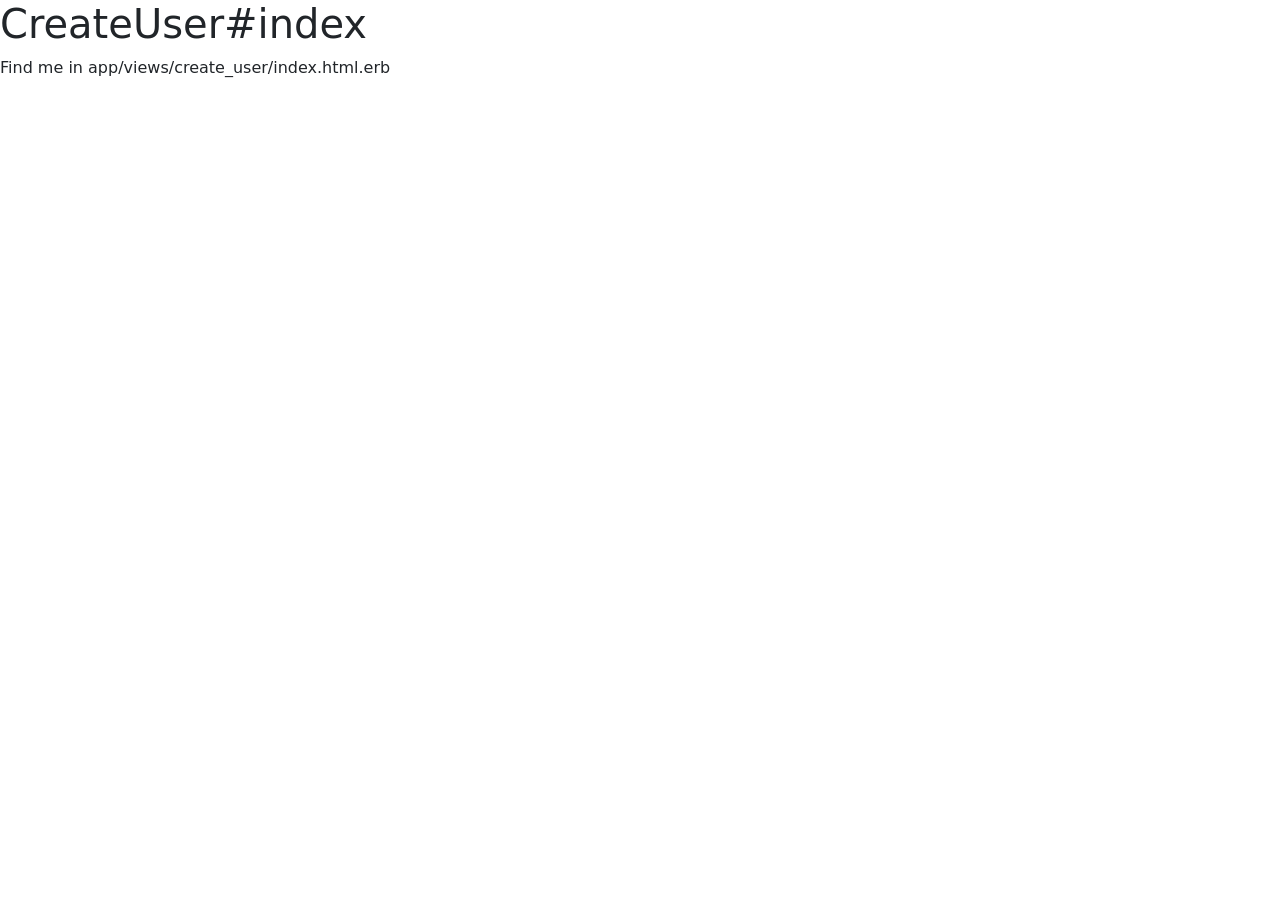
<file: create_user/index/index.html>
<!DOCTYPE html>
<html style="height: 100%;">
  <head>
    <title>qantixs</title>
    <meta name="viewport" content="width=device-width,initial-scale=1">
    <link rel="preconnect" href="https://fonts.googleapis.com">
    <link rel="preconnect" href="https://fonts.gstatic.com" crossorigin>
    <link href="https://fonts.googleapis.com/css2?family=Comfortaa:wght@300..700&display=swap" rel="stylesheet">
    <meta name="csrf-param" content="authenticity_token" />
<meta name="csrf-token" content="F0Km9-9WE7Qu0FXyS4fcqb3GPl9wVdV_FyPqEMr5lNR7aSNstN9NZbFY7uwn1ZPfllNJyK5Ce7vq7aiGsxk0Uw" />
    

    <link rel="stylesheet" href="/assets/application-12152dfa5e2ad317655684f5321298bcb3de0c133303b2f409ae10612ed8c205.css" data-turbo-track="reload" />
    <script src="/assets/application-12e2281080475e1da9cab41c3b6567dc41ce9114dd77952af4ef680945ccd57b.js" data-turbo-track="reload" defer="defer"></script>

    <style>
      .qantixs-logo {
        font-family: "Comfortaa", sans-serif;
        font-optical-sizing: auto;
        font-weight: 300;
        font-style: normal;
      }
    </style>
  </head>

  <body style="height: 100%;">
    <h1>CreateUser#index</h1>
<p>Find me in app/views/create_user/index.html.erb</p>

  </body>
</html>
</file>
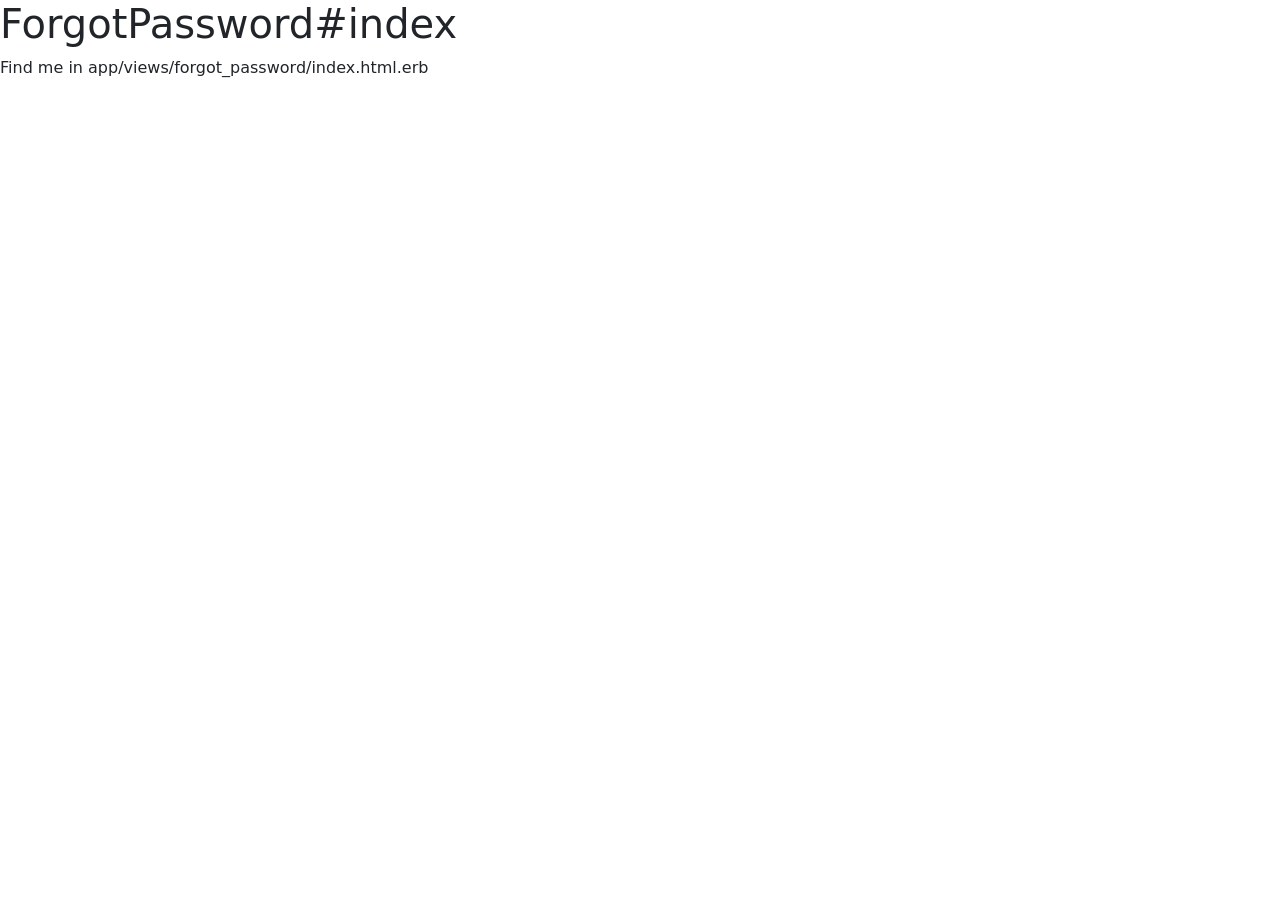
<file: forgot_password/index/index.html>
<!DOCTYPE html>
<html style="height: 100%;">
  <head>
    <title>qantixs</title>
    <meta name="viewport" content="width=device-width,initial-scale=1">
    <link rel="preconnect" href="https://fonts.googleapis.com">
    <link rel="preconnect" href="https://fonts.gstatic.com" crossorigin>
    <link href="https://fonts.googleapis.com/css2?family=Comfortaa:wght@300..700&display=swap" rel="stylesheet">
    <meta name="csrf-param" content="authenticity_token" />
<meta name="csrf-token" content="cfkAjJhHnwvzTqm1-_yDq9jvrkJkclpcnts_cHoi2Tcd0oUXw87B2mzGEquXrszd83rZ1bpl9JhjFX3mA8J5sA" />
    

    <link rel="stylesheet" href="/assets/application-12152dfa5e2ad317655684f5321298bcb3de0c133303b2f409ae10612ed8c205.css" data-turbo-track="reload" />
    <script src="/assets/application-12e2281080475e1da9cab41c3b6567dc41ce9114dd77952af4ef680945ccd57b.js" data-turbo-track="reload" defer="defer"></script>

    <style>
      .qantixs-logo {
        font-family: "Comfortaa", sans-serif;
        font-optical-sizing: auto;
        font-weight: 300;
        font-style: normal;
      }
    </style>
  </head>

  <body style="height: 100%;">
    <h1>ForgotPassword#index</h1>
<p>Find me in app/views/forgot_password/index.html.erb</p>

  </body>
</html>
</file>
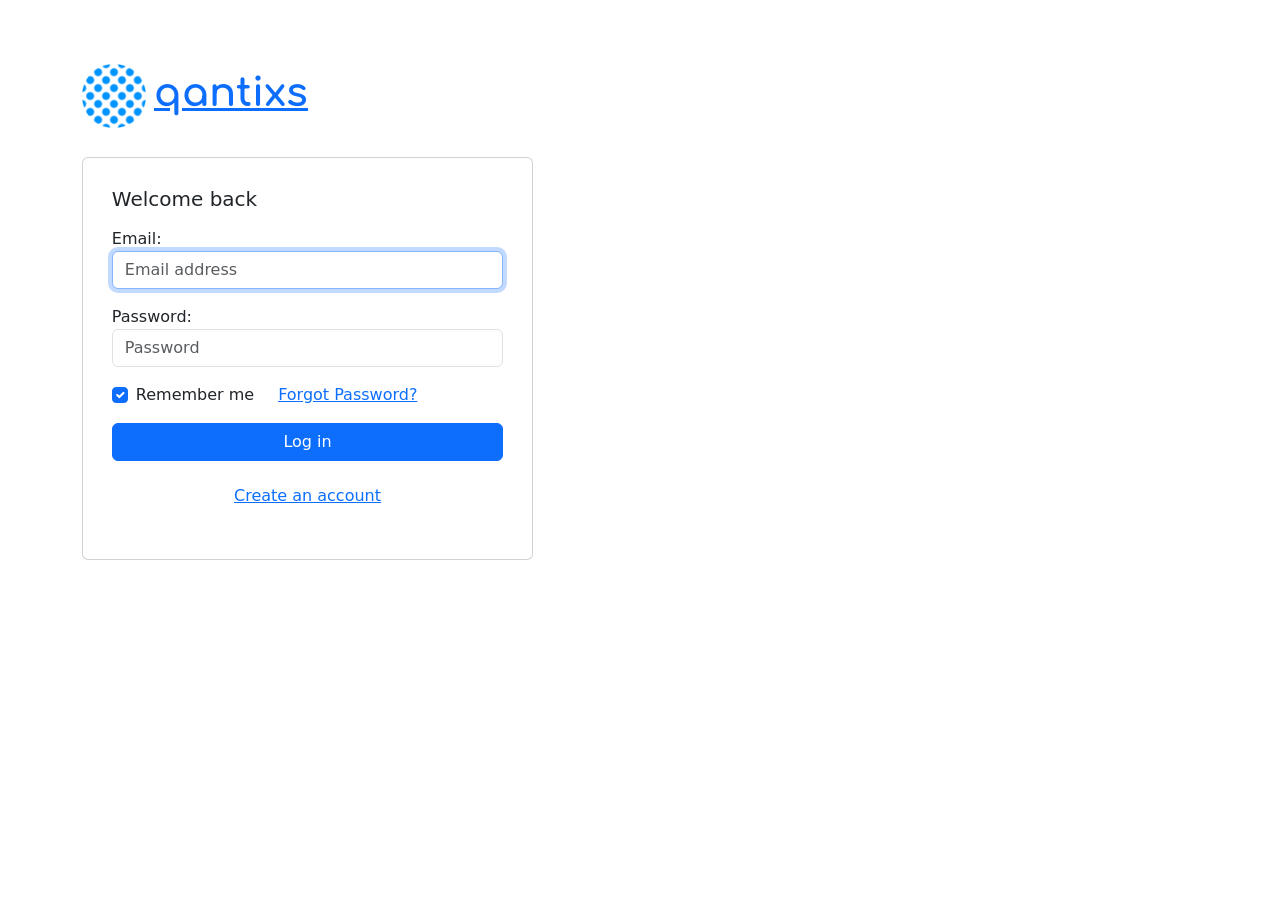
<file: login/index/index.html>
<!DOCTYPE html>
<html style="height: 100%;">
  <head>
    <title>qantixs</title>
    <meta name="viewport" content="width=device-width,initial-scale=1">
    <link rel="preconnect" href="https://fonts.googleapis.com">
    <link rel="preconnect" href="https://fonts.gstatic.com" crossorigin>
    <link href="https://fonts.googleapis.com/css2?family=Comfortaa:wght@300..700&display=swap" rel="stylesheet">
    <meta name="csrf-param" content="authenticity_token" />
<meta name="csrf-token" content="K5rvKCquithrIn_mhDMmqmKr3ouqkhsGcqUff69belNHsWqzcSfUCfSqxPjoYWncST6pHHSFtcKPa13p1rva1A" />
    

    <link rel="stylesheet" href="/assets/application-12152dfa5e2ad317655684f5321298bcb3de0c133303b2f409ae10612ed8c205.css" data-turbo-track="reload" />
    <script src="/assets/application-12e2281080475e1da9cab41c3b6567dc41ce9114dd77952af4ef680945ccd57b.js" data-turbo-track="reload" defer="defer"></script>

    <style>
      .qantixs-logo {
        font-family: "Comfortaa", sans-serif;
        font-optical-sizing: auto;
        font-weight: 300;
        font-style: normal;
      }
    </style>
  </head>

  <body style="height: 100%;">
     <script>
    function submitForm() {
      // Prevent default form submission
      event.preventDefault();

      // Get form values
      var email = document.getElementById("email").value;
      var password = document.getElementById("password").value;

      // Perform any desired validation here

      // Redirect to a new page
      window.location.href = "main/index"
    }

    function createAccountForm() {
      // Prevent default form submission
      event.preventDefault();

      // Redirect to a new pag
      window.location.href = "create_user/index"
    }

    function forgotPasswordForm() {
      // Prevent default form submission
      event.preventDefault();

      // Redirect to a new pag
      window.location.href = "forgot_password/index"
    }
  </script>

<div class="container" data-layout="container">
  <div class="row flex-center min-vh-100 py-6">
    <div class="col-sm-10 col-md-8 col-lg-6 col-xl-5 col-xxl-4"><a class="d-flex flex-center mb-4" href="https://qantixs.io">
        <img height="64" class="me-2" src="/assets/qantixs_logo_q6_lg-9dac2e66c56026ae136fe0e23115f7aca0719eb4a43be59cd9676ff1ab217344.png" />
        <span class="font-sans-serif text-primary fw-bolder fs-4 d-inline-block qantixs-logo">qantixs</span></a>
      <div class="card">
        <div class="card-body p-4 p-sm-5">
          <div class="row flex-between-center mb-2">
            <div class="col-auto">
              <h5>Welcome back</h5>
            </div>
          </div>
          <form id="loginForm">

            <div class="mb-3">
              <label for="email">Email:</label>
              <input id="email" class="form-control" type="email" placeholder="Email address" aria-label="Email" required autofocus/>
            </div>
            <div class="mb-3">
              <label for="password">Password:</label>
              <input id="password" class="form-control" type="password" placeholder="Password" aria-label="Password" required />
            </div>
            <div class="row flex-between-center">
              <div class="col-auto">
                <div class="form-check mb-0"><input class="form-check-input" type="checkbox" id="basic-checkbox" checked="checked" /><label class="form-check-label mb-0" for="basic-checkbox">Remember me</label></div>
              </div>
              <div class="col-auto"><a href="javascript:void(0);" onclick="forgotPasswordForm();">Forgot Password?</a></div>
            </div>
            <div class="mb-3"><button class="btn btn-primary d-block w-100 mt-3" type="submit" name="submit" onclick="submitForm();">Log in</button></div>
          </form>
          <div class="mb-3"><button class="btn btn-link d-block w-100 mt-3" type="submit" name="submit" onclick="createAccountForm();">Create an account</button></div>
        </div>
      </div>
    </div>
  </div>
</div>


  </body>
</html>
</file>
